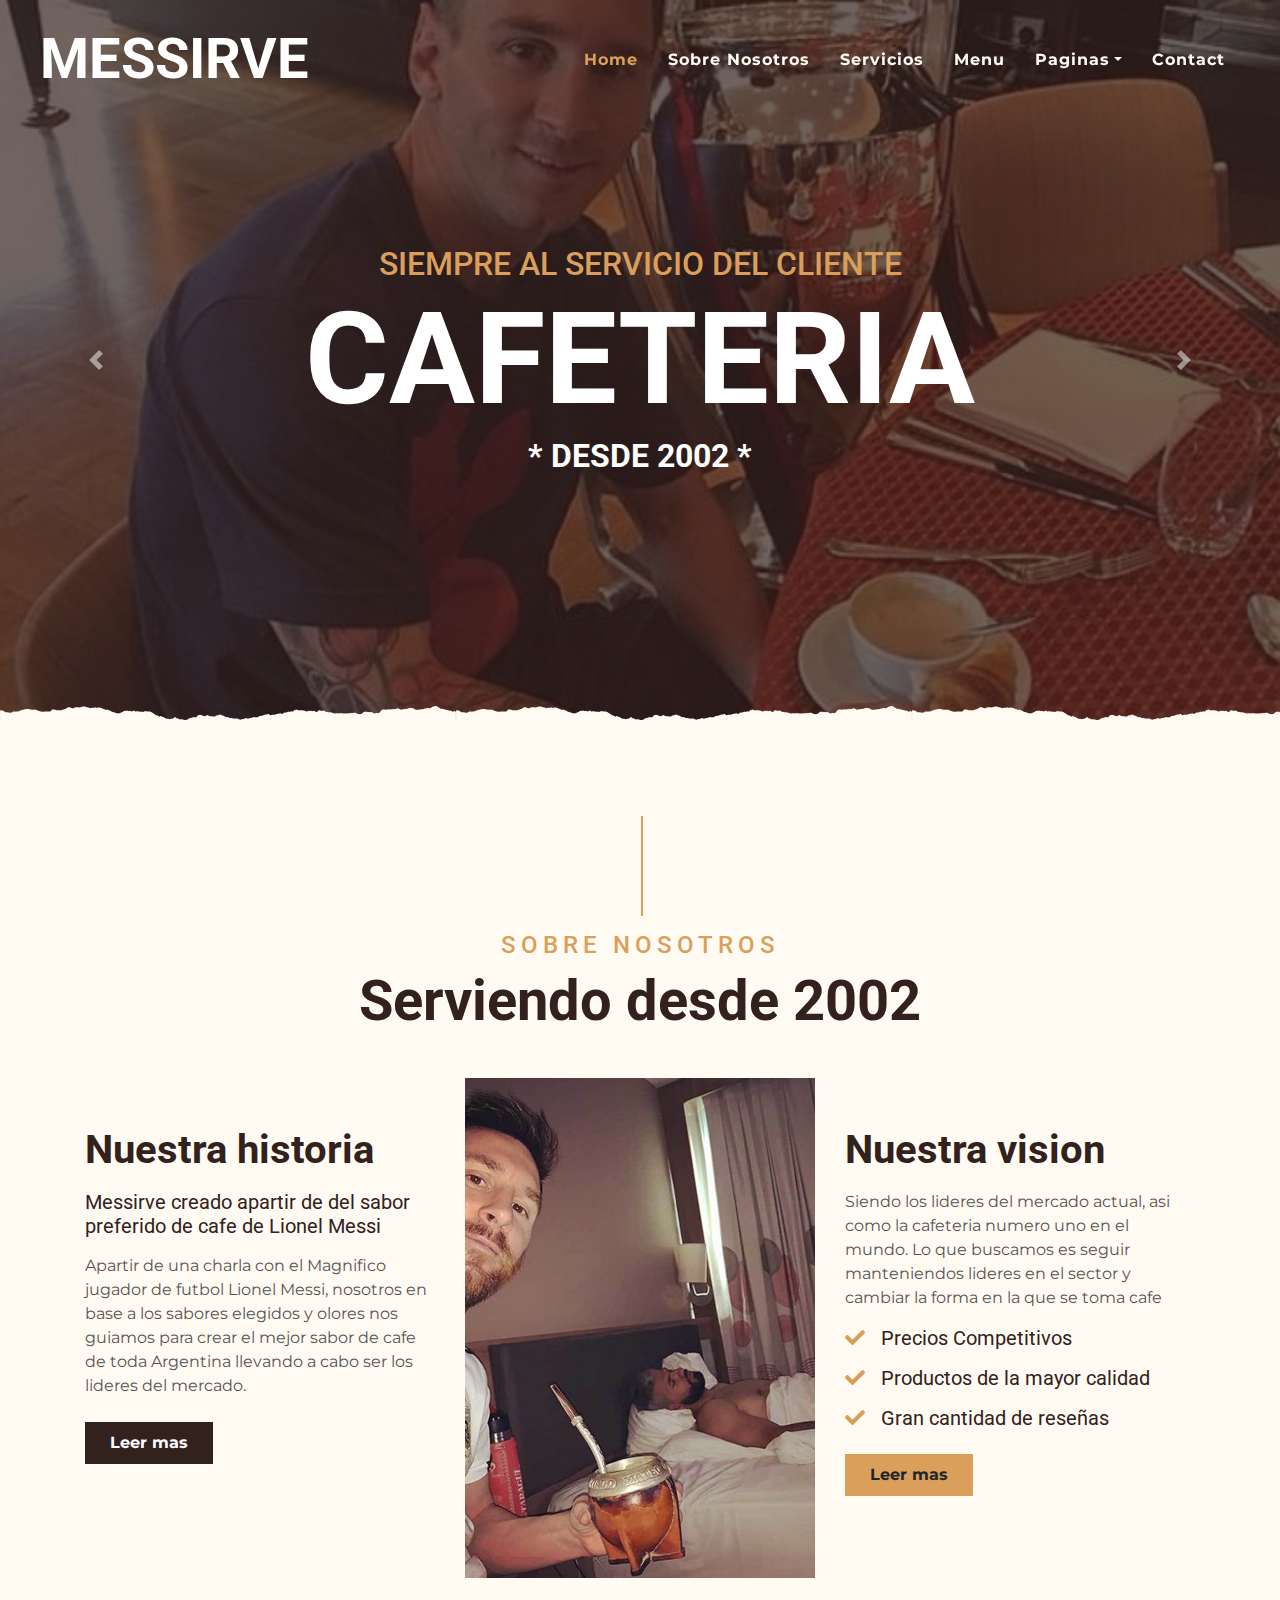
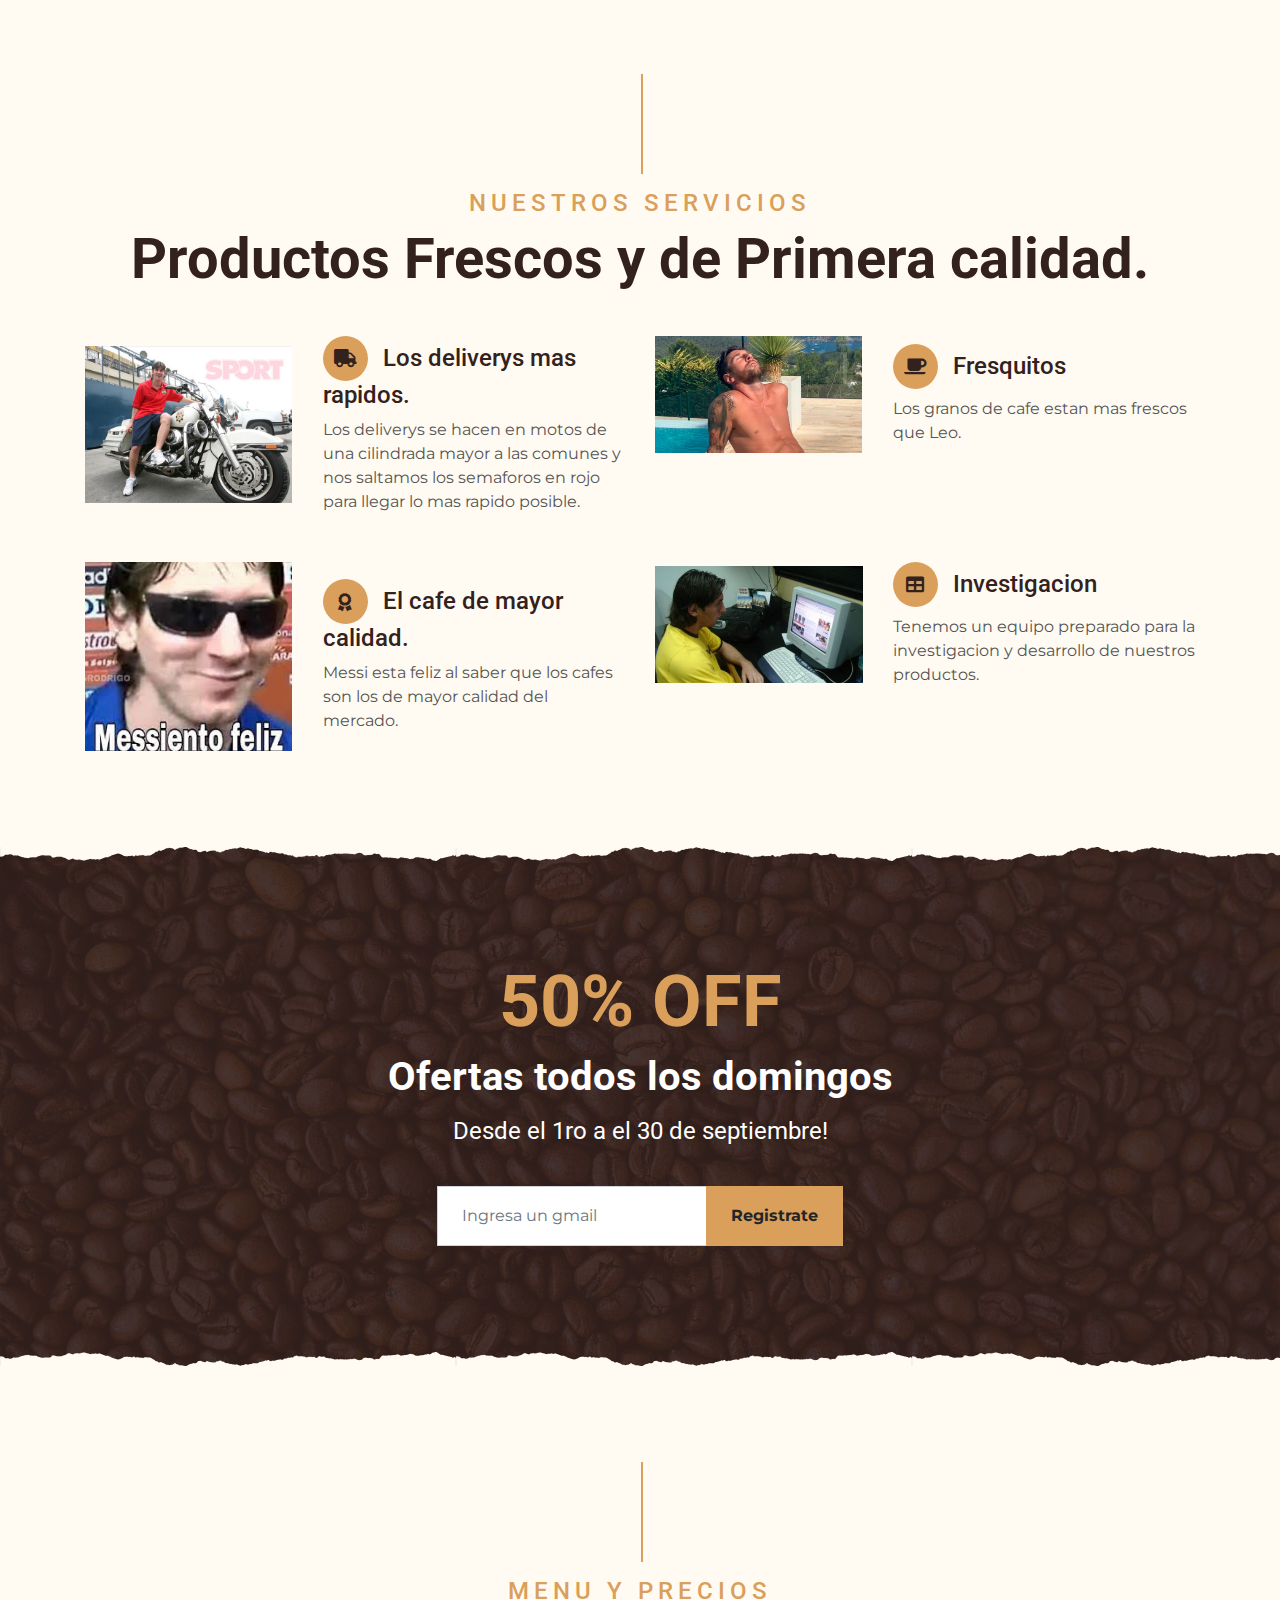
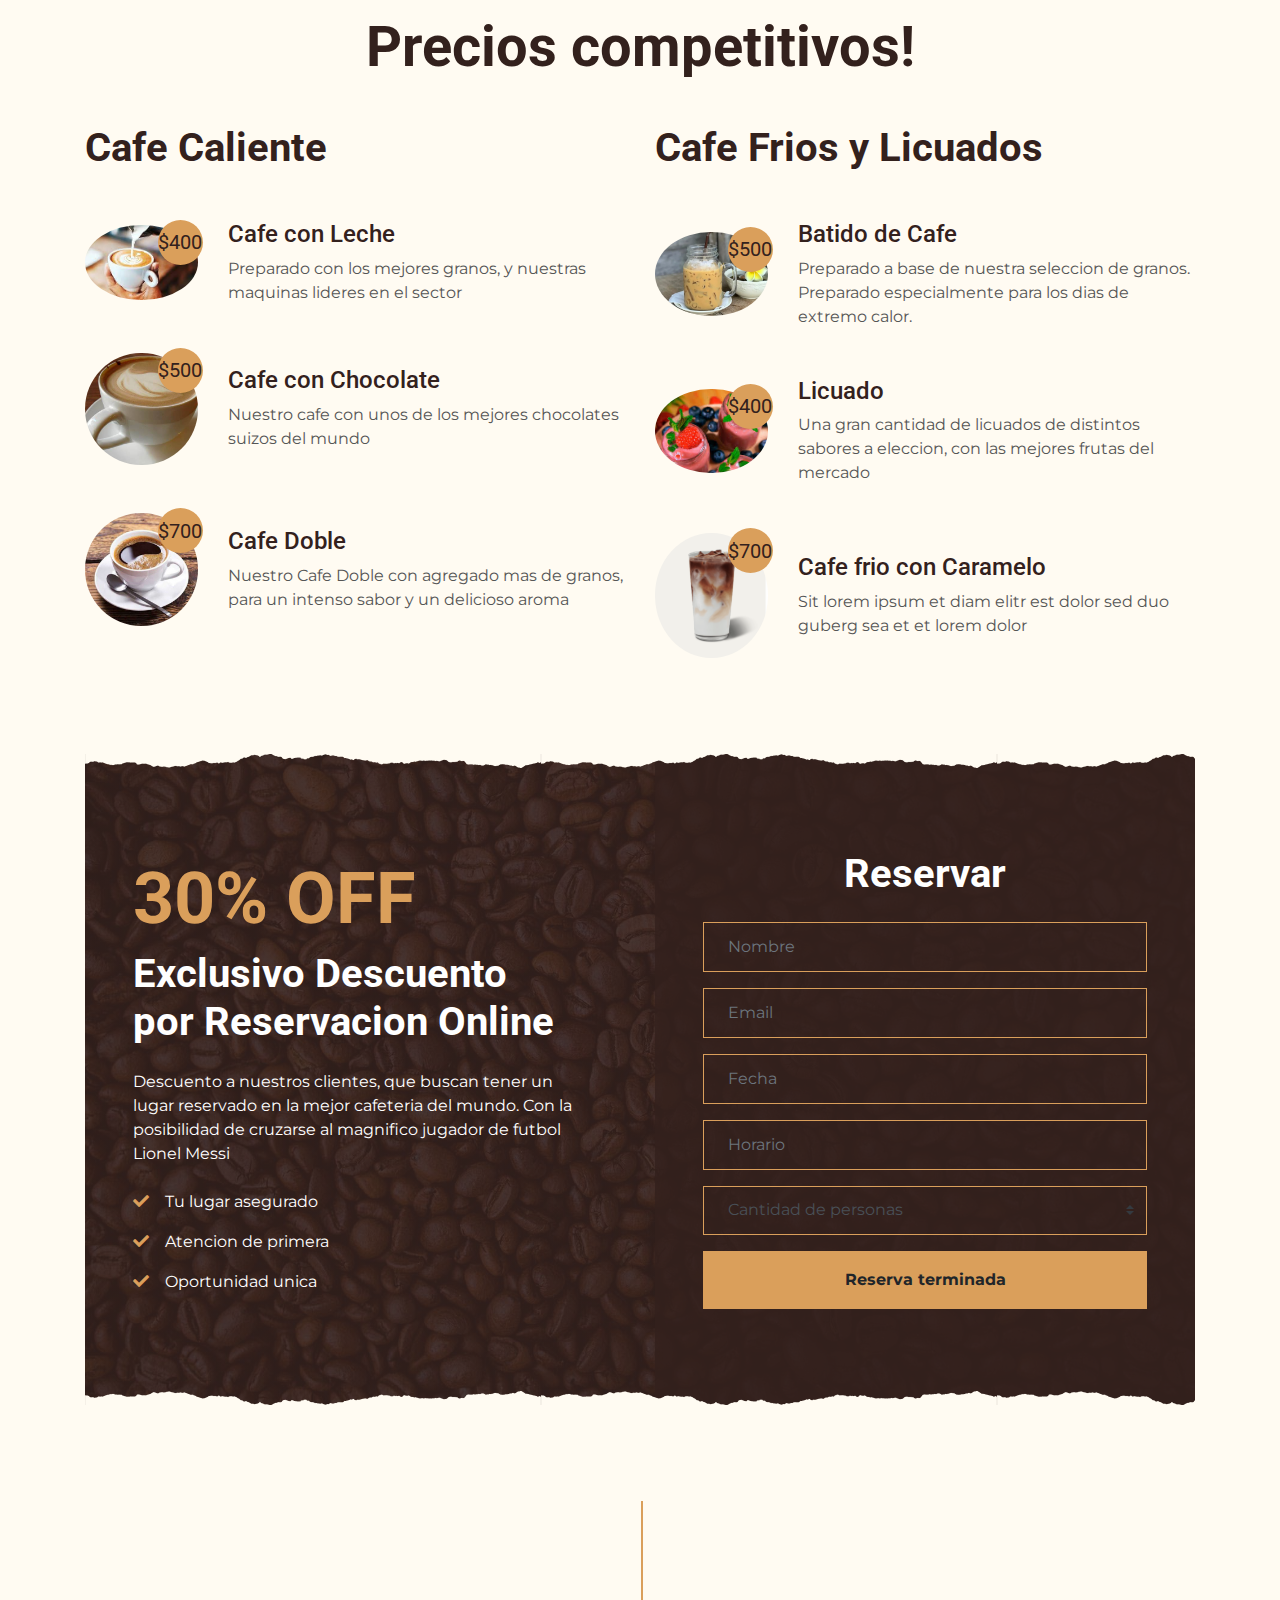
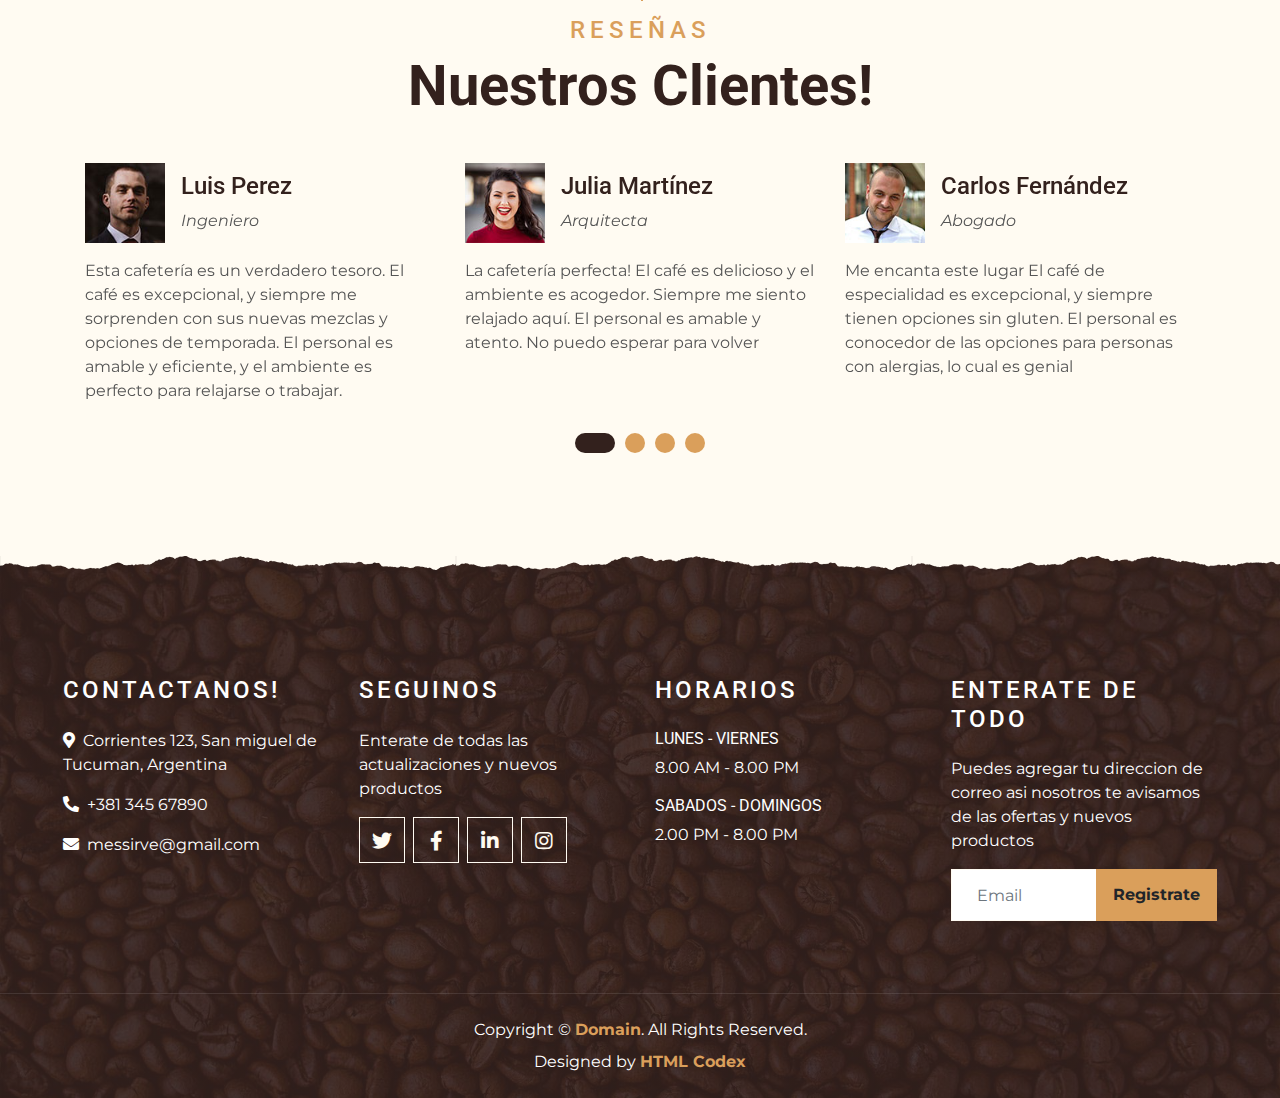
<file: index.html>
<!DOCTYPE html>
<html lang="en">

<head>
    <meta charset="utf-8">
    <title>MESSIRVE- Tienda de Cafe</title>
    <meta content="width=device-width, initial-scale=1.0" name="viewport">
    <meta content="Free Website Template" name="keywords">
    <meta content="Free Website Template" name="description">

    <!-- Favicon -->
    <link href="img/favicon.ico" rel="icon">

    <!-- Google Font -->
    <link rel="preconnect" href="https://fonts.gstatic.com">
    <link href="https://fonts.googleapis.com/css2?family=Montserrat:wght@200;400&family=Roboto:wght@400;500;700&display=swap" rel="stylesheet"> 

    <!-- Font Awesome -->
    <link href="https://cdnjs.cloudflare.com/ajax/libs/font-awesome/5.10.0/css/all.min.css" rel="stylesheet">

    <!-- Libraries Stylesheet -->
    <link href="lib/owlcarousel/assets/owl.carousel.min.css" rel="stylesheet">
    <link href="lib/tempusdominus/css/tempusdominus-bootstrap-4.min.css" rel="stylesheet" />

    <!-- Customized Bootstrap Stylesheet -->
    <link href="css/style.min.css" rel="stylesheet">
</head>

<body>
    <!-- Navbar Start -->
    <div class="container-fluid p-0 nav-bar">
        <nav class="navbar navbar-expand-lg bg-none navbar-dark py-3">
            <a href="index.html" class="navbar-brand px-lg-4 m-0">
                <h1 class="m-0 display-4 text-uppercase text-white">MESSIRVE</h1>
            </a>
            <button type="button" class="navbar-toggler" data-toggle="collapse" data-target="#navbarCollapse">
                <span class="navbar-toggler-icon"></span>
            </button>
            <div class="collapse navbar-collapse justify-content-between" id="navbarCollapse">
                <div class="navbar-nav ml-auto p-4">
                    <a href="index.html" class="nav-item nav-link active">Home</a>
                    <a href="about.html" class="nav-item nav-link">Sobre Nosotros</a>
                    <a href="service.html" class="nav-item nav-link">Servicios</a>
                    <a href="menu.html" class="nav-item nav-link">Menu</a>
                    <div class="nav-item dropdown">
                        <a href="#" class="nav-link dropdown-toggle" data-toggle="dropdown">Paginas</a>
                        <div class="dropdown-menu text-capitalize">
                            <a href="reservation.html" class="dropdown-item">Reservacion</a>
                            <a href="testimonial.html" class="dropdown-item">Reseñas</a>
                        </div>
                    </div>
                    <a href="contact.html" class="nav-item nav-link">Contact</a>
                </div>
            </div>
        </nav>
    </div>
    <!-- Navbar End -->

    <!-- Carousel Start -->
    <div class="container-fluid p-0 mb-5">
        <div id="blog-carousel" class="carousel slide overlay-bottom" data-ride="carousel">
            <div class="carousel-inner">
                <div class="carousel-item active">
                    <img class="w-100" src="img/messi.jpg" alt="Image">
                    <div class="carousel-caption d-flex flex-column align-items-center justify-content-center">
                        <h2 class="text-primary font-weight-medium m-0">SIEMPRE AL SERVICIO DEL CLIENTE</h2>
                        <h1 class="display-1 text-white m-0">CAFETERIA</h1>
                        <h2 class="text-white m-0">* DESDE 2002 *</h2>
                    </div>
                </div>
                <div class="carousel-item">
                    <img class="w-100" src="img/carousel-2.jpg" alt="Image">
                    <div class="carousel-caption d-flex flex-column align-items-center justify-content-center">
                        <h2 class="text-primary font-weight-medium m-0">Los Dueños del Cafe</h2>
                        <h1 class="display-1 text-white m-0">MESSIRVE CAFE</h1>
                        <h2 class="text-white m-0">* DESDE 2002 *</h2>
                    </div>
                </div>
            </div>
            <a class="carousel-control-prev" href="#blog-carousel" data-slide="prev">
                <span class="carousel-control-prev-icon"></span>
            </a>
            <a class="carousel-control-next" href="#blog-carousel" data-slide="next">
                <span class="carousel-control-next-icon"></span>
            </a>
        </div>
    </div>
    <!-- Carousel End -->


    <!-- About Start -->
    <div class="container-fluid py-5">
        <div class="container">
            <div class="section-title">
                <h4 class="text-primary text-uppercase" style="letter-spacing: 5px;">Sobre Nosotros</h4>
                <h1 class="display-4">Serviendo desde 2002</h1>
            </div>
            <div class="row">
                <div class="col-lg-4 py-0 py-lg-5">
                    <h1 class="mb-3">Nuestra historia</h1>
                    <h5 class="mb-3">Messirve creado apartir de del sabor preferido de cafe de Lionel Messi</h5>
                    <p>Apartir de una charla con el Magnifico jugador de futbol Lionel Messi, nosotros en base a los sabores elegidos y olores nos guiamos para crear el mejor sabor de cafe de toda Argentina llevando a cabo ser los lideres del mercado.</p>
                    <a href="" class="btn btn-secondary font-weight-bold py-2 px-4 mt-2">Leer mas</a>
                </div>
                <div class="col-lg-4 py-5 py-lg-0" style="min-height: 500px;">
                    <div class="position-relative h-100">
                        <img class="position-absolute w-100 h-100" src="img/messi2.jpg" style="object-fit: cover;">
                    </div>
                </div>
                <div class="col-lg-4 py-0 py-lg-5">
                    <h1 class="mb-3">Nuestra vision</h1>
                    <p>Siendo los lideres del mercado actual, asi como la cafeteria numero uno en el mundo. Lo que buscamos es seguir manteniendos lideres en el sector y cambiar la forma en la que se toma cafe</p>
                    <h5 class="mb-3"><i class="fa fa-check text-primary mr-3"></i>Precios Competitivos</h5>
                    <h5 class="mb-3"><i class="fa fa-check text-primary mr-3"></i>Productos de la mayor calidad</h5>
                    <h5 class="mb-3"><i class="fa fa-check text-primary mr-3"></i>Gran cantidad de reseñas</h5>
                    <a href="" class="btn btn-primary font-weight-bold py-2 px-4 mt-2">Leer mas</a>
                </div>
            </div>
        </div>
    </div>
    <!-- About End -->


    <!-- Service Start -->
    <div class="container-fluid pt-5">
        <div class="container">
            <div class="section-title">
                <h4 class="text-primary text-uppercase" style="letter-spacing: 5px;">Nuestros Servicios</h4>
                <h1 class="display-4">Productos Frescos y de Primera calidad.</h1>
            </div>
            <div class="row">
                <div class="col-lg-6 mb-5">
                    <div class="row align-items-center">
                        <div class="col-sm-5">
                            <img class="img-fluid mb-3 mb-sm-0" src="img/messi en moto.jpg" alt="">
                        </div>
                        <div class="col-sm-7">
                            <h4><i class="fa fa-truck service-icon"></i>Los deliverys mas rapidos.</h4>
                            <p class="m-0">Los deliverys se hacen en motos de una cilindrada mayor a las comunes y nos saltamos los semaforos en rojo para llegar lo mas rapido posible.</p>
                        </div>
                    </div>
                </div>
                <div class="col-lg-6 mb-5">
                    <div class="row align-items-center">
                        <div class="col-sm-5">
                            <img class="img-fluid mb-3 mb-sm-0" src="img/pileta.jpg" alt="">
                        </div>
                        <div class="col-sm-7">
                            <h4><i class="fa fa-coffee service-icon"></i>Fresquitos</h4>
                            <p class="m-0">Los granos de cafe estan mas frescos que Leo.</p>
                        </div>
                    </div>
                </div>
                <div class="col-lg-6 mb-5">
                    <div class="row align-items-center">
                        <div class="col-sm-5">
                            <img class="img-fluid mb-3 mb-sm-0" src="img/messientofeliz.jpg" alt="">
                        </div>
                        <div class="col-sm-7">
                            <h4><i class="fa fa-award service-icon"></i>El cafe de mayor calidad.</h4>
                            <p class="m-0">Messi esta feliz al saber que los cafes son los de mayor calidad del mercado.</p>
                        </div>
                    </div>
                </div>
                <div class="col-lg-6 mb-5">
                    <div class="row align-items-center">
                        <div class="col-sm-5">
                            <img class="img-fluid mb-3 mb-sm-0" src="img/messipc.jpg" alt="">
                        </div>
                        <div class="col-sm-7">
                            <h4><i class="fa fa-table service-icon"></i>Investigacion</h4>
                            <p class="m-0">Tenemos un equipo preparado para la investigacion y desarrollo de nuestros productos.</p>
                        </div>
                    </div>
                </div>
            </div>
        </div>
    </div>
    <!-- Service End -->


    <!-- Offer Start -->
    <div class="offer container-fluid my-5 py-5 text-center position-relative overlay-top overlay-bottom">
        <div class="container py-5">
            <h1 class="display-3 text-primary mt-3">50% OFF</h1>
            <h1 class="text-white mb-3">Ofertas todos los domingos</h1>
            <h4 class="text-white font-weight-normal mb-4 pb-3">Desde el 1ro a el 30 de septiembre!</h4>
            <form class="form-inline justify-content-center mb-4">
                <div class="input-group">
                    <input type="text" class="form-control p-4" placeholder="Ingresa un gmail" style="height: 60px;">
                    <div class="input-group-append">
                        <button class="btn btn-primary font-weight-bold px-4" type="submit">Registrate</button>
                    </div>
                </div>
            </form>
        </div>
    </div>
    <!-- Offer End -->


    <!-- Menu Start -->
    <div class="container-fluid pt-5">
        <div class="container">
            <div class="section-title">
                <h4 class="text-primary text-uppercase" style="letter-spacing: 5px;">Menu y Precios</h4>
                <h1 class="display-4">Precios competitivos!</h1>
            </div>
            <div class="row">
                <div class="col-lg-6">
                    <h1 class="mb-5">Cafe Caliente</h1>
                    <div class="row align-items-center mb-5">
                        <div class="col-4 col-sm-3">
                            <img class="w-100 rounded-circle mb-3 mb-sm-0" src="img/cafeconleche.jpg" alt="">
                            <h5 class="menu-price">$400</h5>
                        </div>
                        <div class="col-8 col-sm-9">
                            <h4>Cafe con Leche</h4>
                            <p class="m-0">Preparado con los mejores granos, y nuestras maquinas lideres en el sector</p>
                        </div>
                    </div>
                    <div class="row align-items-center mb-5">
                        <div class="col-4 col-sm-3">
                            <img class="w-100 rounded-circle mb-3 mb-sm-0" src="img/cafeconchocolate.jpg" alt="">
                            <h5 class="menu-price">$500</h5>
                        </div>
                        <div class="col-8 col-sm-9">
                            <h4>Cafe con Chocolate</h4>
                            <p class="m-0">Nuestro cafe con unos de los mejores chocolates suizos del mundo</p>
                        </div>
                    </div>
                    <div class="row align-items-center mb-5">
                        <div class="col-4 col-sm-3">
                            <img class="w-100 rounded-circle mb-3 mb-sm-0" src="img/cafedoble.jpg" alt="">
                            <h5 class="menu-price">$700</h5>
                        </div>
                        <div class="col-8 col-sm-9">
                            <h4>Cafe Doble</h4>
                            <p class="m-0">Nuestro Cafe Doble con agregado mas de granos, para un intenso sabor y un delicioso aroma</p>
                        </div>
                    </div>
                </div>
                <div class="col-lg-6">
                    <h1 class="mb-5">Cafe Frios y Licuados</h1>
                    <div class="row align-items-center mb-5">
                        <div class="col-4 col-sm-3">
                            <img class="w-100 rounded-circle mb-3 mb-sm-0" src="img/cafe-helado-3jpg.webp" alt="">
                            <h5 class="menu-price">$500</h5>
                        </div>
                        <div class="col-8 col-sm-9">
                            <h4>Batido de Cafe</h4>
                            <p class="m-0">Preparado a base de nuestra seleccion de granos. Preparado especialmente para los dias de extremo calor.</p>
                        </div>
                    </div>
                    <div class="row align-items-center mb-5">
                        <div class="col-4 col-sm-3">
                            <img class="w-100 rounded-circle mb-3 mb-sm-0" src="img/licuado.jpg" alt="">
                            <h5 class="menu-price">$400</h5>
                        </div>
                        <div class="col-8 col-sm-9">
                            <h4>Licuado</h4>
                            <p class="m-0">Una gran cantidad de licuados de distintos sabores a eleccion, con las mejores frutas del mercado</p>
                        </div>
                    </div>
                    <div class="row align-items-center mb-5">
                        <div class="col-4 col-sm-3">
                            <img class="w-100 rounded-circle mb-3 mb-sm-0" src="img/cafecaramelo.png" alt="">
                            <h5 class="menu-price">$700</h5>
                        </div>
                        <div class="col-8 col-sm-9">
                            <h4>Cafe frio con Caramelo</h4>
                            <p class="m-0">Sit lorem ipsum et diam elitr est dolor sed duo guberg sea et et lorem dolor</p>
                        </div>
                    </div>
                </div>
            </div>
        </div>
    </div>
    <!-- Menu End -->


    <!-- Reservation Start -->
    <div class="container-fluid my-5">
        <div class="container">
            <div class="reservation position-relative overlay-top overlay-bottom">
                <div class="row align-items-center">
                    <div class="col-lg-6 my-5 my-lg-0">
                        <div class="p-5">
                            <div class="mb-4">
                                <h1 class="display-3 text-primary">30% OFF</h1>
                                <h1 class="text-white">Exclusivo Descuento por Reservacion Online</h1>
                            </div>
                            <p class="text-white">Descuento a nuestros clientes, que buscan tener un lugar reservado en la mejor cafeteria del mundo. Con la posibilidad de cruzarse al magnifico jugador de futbol Lionel Messi</p>
                            <ul class="list-inline text-white m-0">
                                <li class="py-2"><i class="fa fa-check text-primary mr-3"></i>Tu lugar asegurado</li>
                                <li class="py-2"><i class="fa fa-check text-primary mr-3"></i>Atencion de primera</li>
                                <li class="py-2"><i class="fa fa-check text-primary mr-3"></i>Oportunidad unica</li>
                            </ul>
                        </div>
                    </div>
                    <div class="col-lg-6">
                        <div class="text-center p-5" style="background: rgba(51, 33, 29, .8);">
                            <h1 class="text-white mb-4 mt-5">Reservar</h1>
                            <form class="mb-5">
                                <div class="form-group">
                                    <input type="text" class="form-control bg-transparent border-primary p-4" placeholder="Nombre"
                                        required="required" />
                                </div>
                                <div class="form-group">
                                    <input type="email" class="form-control bg-transparent border-primary p-4" placeholder="Email"
                                        required="required" />
                                </div>
                                <div class="form-group">
                                    <div class="date" id="date" data-target-input="nearest">
                                        <input type="text" class="form-control bg-transparent border-primary p-4 datetimepicker-input" placeholder="Fecha" data-target="#date" data-toggle="datetimepicker"/>
                                    </div>
                                </div>
                                <div class="form-group">
                                    <div class="time" id="time" data-target-input="nearest">
                                        <input type="text" class="form-control bg-transparent border-primary p-4 datetimepicker-input" placeholder="Horario" data-target="#time" data-toggle="datetimepicker"/>
                                    </div>
                                </div>
                                <div class="form-group">
                                    <select class="custom-select bg-transparent border-primary px-4" style="height: 49px;">
                                        <option selected>Cantidad de personas</option>
                                        <option value="1">1</option>
                                        <option value="2">2</option>
                                        <option value="3">3</option>
                                        <option value="3">4</option>
                                    </select>
                                </div>
                                
                                <div>
                                    <button class="btn btn-primary btn-block font-weight-bold py-3" type="submit">Reserva terminada</button>
                                </div>
                            </form>
                        </div>
                    </div>
                </div>
            </div>
        </div>
    </div>
    <!-- Reservation End -->


    <!-- Testimonial Start -->
    <div class="container-fluid py-5">
        <div class="container">
            <div class="section-title">
                <h4 class="text-primary text-uppercase" style="letter-spacing: 5px;">Reseñas</h4>
                <h1 class="display-4">Nuestros Clientes!</h1>
            </div>
            <div class="owl-carousel testimonial-carousel">
                <div class="testimonial-item">
                    <div class="d-flex align-items-center mb-3">
                        <img class="img-fluid" src="img/testimonial-1.jpg" alt="">
                        <div class="ml-3">
                            <h4>Julia Martínez </h4>
                            <i>Arquitecta</i>
                        </div>
                    </div>
                    <p class="m-0">La cafetería perfecta! El café es delicioso y el ambiente es acogedor. Siempre me siento relajado aquí. El personal es amable y atento. No puedo esperar para volver</p>
                </div>
                <div class="testimonial-item">
                    <div class="d-flex align-items-center mb-3">
                        <img class="img-fluid" src="img/testimonial-2.jpg" alt="">
                        <div class="ml-3">
                            <h4>Carlos Fernández</h4>
                            <i>Abogado</i>
                        </div>
                    </div>
                    <p class="m-0">Me encanta este lugar El café de especialidad es excepcional, y siempre tienen opciones sin gluten. El personal es conocedor de las opciones para personas con alergias, lo cual es genial</p>
                </div>
                <div class="testimonial-item">
                    <div class="d-flex align-items-center mb-3">
                        <img class="img-fluid" src="img/testimonial-3.jpg" alt="">
                        <div class="ml-3">
                            <h4>Isabel González</h4>
                            <i>Psicologa</i>
                        </div>
                    </div>
                    <p class="m-0">Esta cafetería es absolutamente excepcional en todos los sentidos. El café es sublime, el ambiente es acogedor y relajante, y el personal es amable y atento.</p>
                </div>
                <div class="testimonial-item">
                    <div class="d-flex align-items-center mb-3">
                        <img class="img-fluid" src="img/testimonial-4.jpg" alt="">
                        <div class="ml-3">
                            <h4>Luis Perez</h4>
                            <i>Ingeniero</i>
                        </div>
                    </div>
                    <p class="m-0">Esta cafetería es un verdadero tesoro. El café es excepcional, y siempre me sorprenden con sus nuevas mezclas y opciones de temporada. El personal es amable y eficiente, y el ambiente es perfecto para relajarse o trabajar.</p>
                </div>
            </div>
        </div>
    </div>
    <!-- Testimonial End -->


    <!-- Footer Start -->
    <div class="container-fluid footer text-white mt-5 pt-5 px-0 position-relative overlay-top">
        <div class="row mx-0 pt-5 px-sm-3 px-lg-5 mt-4">
            <div class="col-lg-3 col-md-6 mb-5">
                <h4 class="text-white text-uppercase mb-4" style="letter-spacing: 3px;">Contactanos!</h4>
                <p><i class="fa fa-map-marker-alt mr-2"></i>Corrientes 123, San miguel de Tucuman, Argentina</p>
                <p><i class="fa fa-phone-alt mr-2"></i>+381 345 67890</p>
                <p class="m-0"><i class="fa fa-envelope mr-2"></i>messirve@gmail.com</p>
            </div>
            <div class="col-lg-3 col-md-6 mb-5">
                <h4 class="text-white text-uppercase mb-4" style="letter-spacing: 3px;">Seguinos</h4>
                <p>Enterate de todas las actualizaciones y nuevos productos</p>
                <div class="d-flex justify-content-start">
                    <a class="btn btn-lg btn-outline-light btn-lg-square mr-2" href="#"><i class="fab fa-twitter"></i></a>
                    <a class="btn btn-lg btn-outline-light btn-lg-square mr-2" href="#"><i class="fab fa-facebook-f"></i></a>
                    <a class="btn btn-lg btn-outline-light btn-lg-square mr-2" href="#"><i class="fab fa-linkedin-in"></i></a>
                    <a class="btn btn-lg btn-outline-light btn-lg-square" href="#"><i class="fab fa-instagram"></i></a>
                </div>
            </div>
            <div class="col-lg-3 col-md-6 mb-5">
                <h4 class="text-white text-uppercase mb-4" style="letter-spacing: 3px;">Horarios</h4>
                <div>
                    <h6 class="text-white text-uppercase">Lunes - Viernes</h6>
                    <p>8.00 AM - 8.00 PM</p>
                    <h6 class="text-white text-uppercase">Sabados - Domingos</h6>
                    <p>2.00 PM - 8.00 PM</p>
                </div>
            </div>
            <div class="col-lg-3 col-md-6 mb-5">
                <h4 class="text-white text-uppercase mb-4" style="letter-spacing: 3px;">Enterate de todo</h4>
                <p>Puedes agregar tu direccion de correo asi nosotros te avisamos de las ofertas y nuevos productos</p>
                <div class="w-100">
                    <div class="input-group">
                        <input type="text" class="form-control border-light" style="padding: 25px;" placeholder="Email">
                        <div class="input-group-append">
                            <button class="btn btn-primary font-weight-bold px-3">Registrate</button>
                        </div>
                    </div>
                </div>
            </div>
        </div>
        <div class="container-fluid text-center text-white border-top mt-4 py-4 px-sm-3 px-md-5" style="border-color: rgba(256, 256, 256, .1) !important;">
            <p class="mb-2 text-white">Copyright &copy; <a class="font-weight-bold" href="#">Domain</a>. All Rights Reserved.</a></p>
            <p class="m-0 text-white">Designed by <a class="font-weight-bold" href="https://htmlcodex.com">HTML Codex</a></p>
        </div>
    </div>
    <!-- Footer End -->


    <!-- Back to Top -->
    <a href="#" class="btn btn-lg btn-primary btn-lg-square back-to-top"><i class="fa fa-angle-double-up"></i></a>


    <!-- JavaScript Libraries -->
    <script src="https://code.jquery.com/jquery-3.4.1.min.js"></script>
    <script src="https://stackpath.bootstrapcdn.com/bootstrap/4.4.1/js/bootstrap.bundle.min.js"></script>
    <script src="lib/easing/easing.min.js"></script>
    <script src="lib/waypoints/waypoints.min.js"></script>
    <script src="lib/owlcarousel/owl.carousel.min.js"></script>
    <script src="lib/tempusdominus/js/moment.min.js"></script>
    <script src="lib/tempusdominus/js/moment-timezone.min.js"></script>
    <script src="lib/tempusdominus/js/tempusdominus-bootstrap-4.min.js"></script>

    <!-- Contact Javascript File -->
    <script src="mail/jqBootstrapValidation.min.js"></script>
    <script src="mail/contact.js"></script>

    <!-- Template Javascript -->
    <script src="js/main.js"></script>
</body>

</html>
</file>
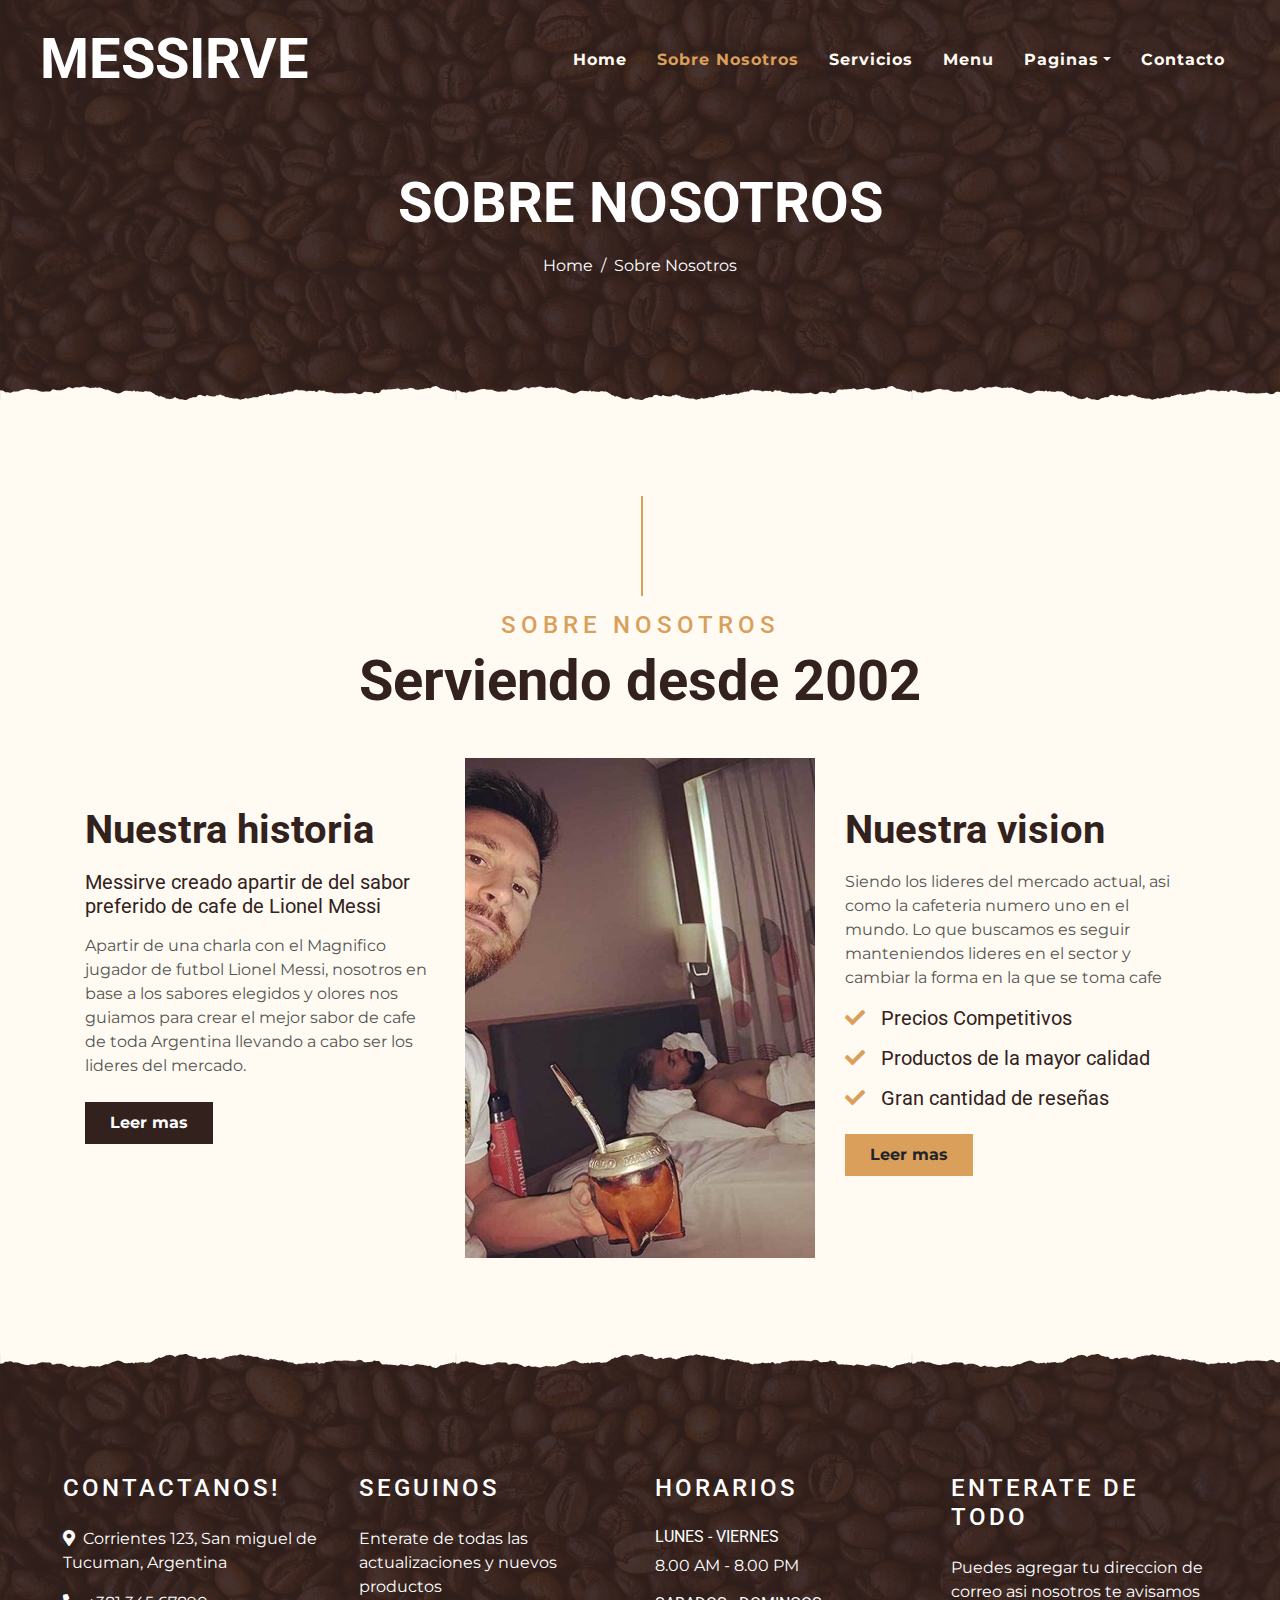
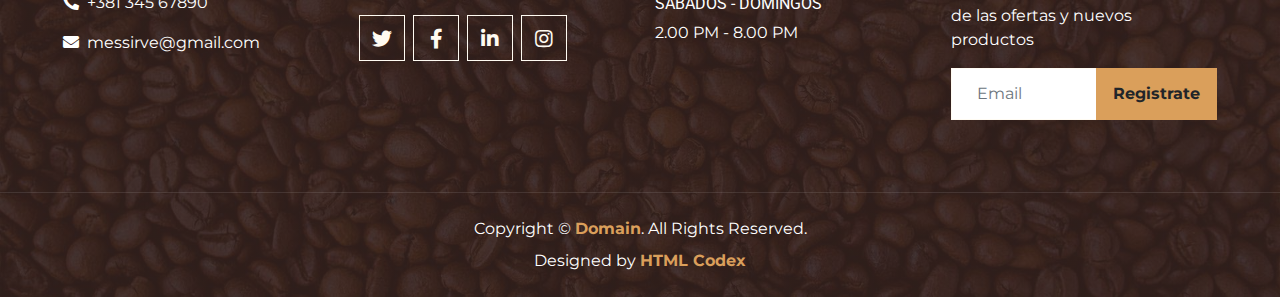
<file: about.html>
<!DOCTYPE html>
<html lang="en">

<head>
    <meta charset="utf-8">
    <title>MESSIRVE- Tienda de Cafe</title>
    <meta content="width=device-width, initial-scale=1.0" name="viewport">
    <meta content="Free Website Template" name="keywords">
    <meta content="Free Website Template" name="description">

    <!-- Favicon -->
    <link href="img/favicon.ico" rel="icon">

    <!-- Google Font -->
    <link rel="preconnect" href="https://fonts.gstatic.com">
    <link href="https://fonts.googleapis.com/css2?family=Montserrat:wght@200;400&family=Roboto:wght@400;500;700&display=swap" rel="stylesheet"> 

    <!-- Font Awesome -->
    <link href="https://cdnjs.cloudflare.com/ajax/libs/font-awesome/5.10.0/css/all.min.css" rel="stylesheet">

    <!-- Libraries Stylesheet -->
    <link href="lib/owlcarousel/assets/owl.carousel.min.css" rel="stylesheet">
    <link href="lib/tempusdominus/css/tempusdominus-bootstrap-4.min.css" rel="stylesheet" />

    <!-- Customized Bootstrap Stylesheet -->
    <link href="css/style.min.css" rel="stylesheet">
</head>

<body>
    <!-- Navbar Start -->
    <div class="container-fluid p-0 nav-bar">
        <nav class="navbar navbar-expand-lg bg-none navbar-dark py-3">
            <a href="index.html" class="navbar-brand px-lg-4 m-0">
                <h1 class="m-0 display-4 text-uppercase text-white">MESSIRVE</h1>
            </a>
            <button type="button" class="navbar-toggler" data-toggle="collapse" data-target="#navbarCollapse">
                <span class="navbar-toggler-icon"></span>
            </button>
            <div class="collapse navbar-collapse justify-content-between" id="navbarCollapse">
                <div class="navbar-nav ml-auto p-4">
                    <a href="index.html" class="nav-item nav-link">Home</a>
                    <a href="about.html" class="nav-item nav-link active">Sobre Nosotros</a>
                    <a href="service.html" class="nav-item nav-link">Servicios</a>
                    <a href="menu.html" class="nav-item nav-link">Menu</a>
                    <div class="nav-item dropdown">
                        <a href="#" class="nav-link dropdown-toggle" data-toggle="dropdown">Paginas</a>
                        <div class="dropdown-menu text-capitalize">
                            <a href="reservation.html" class="dropdown-item">Reservacion</a>
                            <a href="testimonial.html" class="dropdown-item">Reseñas</a>
                        </div>
                    </div>
                    <a href="contact.html" class="nav-item nav-link">Contacto</a>
                </div>
            </div>
        </nav>
    </div>
    <!-- Navbar End -->


    <!-- Page Header Start -->
    <div class="container-fluid page-header mb-5 position-relative overlay-bottom">
        <div class="d-flex flex-column align-items-center justify-content-center pt-0 pt-lg-5" style="min-height: 400px">
            <h1 class="display-4 mb-3 mt-0 mt-lg-5 text-white text-uppercase">Sobre Nosotros</h1>
            <div class="d-inline-flex mb-lg-5">
                <p class="m-0 text-white"><a class="text-white" href="">Home</a></p>
                <p class="m-0 text-white px-2">/</p>
                <p class="m-0 text-white">Sobre Nosotros</p>
            </div>
        </div>
    </div>
    <!-- Page Header End -->


    <!-- About Start -->
    <div class="container-fluid py-5">
        <div class="container">
            <div class="section-title">
                <h4 class="text-primary text-uppercase" style="letter-spacing: 5px;">Sobre Nosotros</h4>
                <h1 class="display-4">Serviendo desde 2002</h1>
            </div>
            <div class="row">
                <div class="col-lg-4 py-0 py-lg-5">
                    <h1 class="mb-3">Nuestra historia</h1>
                    <h5 class="mb-3">Messirve creado apartir de del sabor preferido de cafe de Lionel Messi</h5>
                    <p>Apartir de una charla con el Magnifico jugador de futbol Lionel Messi, nosotros en base a los sabores elegidos y olores nos guiamos para crear el mejor sabor de cafe de toda Argentina llevando a cabo ser los lideres del mercado.</p>
                    <a href="" class="btn btn-secondary font-weight-bold py-2 px-4 mt-2">Leer mas</a>
                </div>
                <div class="col-lg-4 py-5 py-lg-0" style="min-height: 500px;">
                    <div class="position-relative h-100">
                        <img class="position-absolute w-100 h-100" src="img/messi2.jpg" style="object-fit: cover;">
                    </div>
                </div>
                <div class="col-lg-4 py-0 py-lg-5">
                    <h1 class="mb-3">Nuestra vision</h1>
                    <p>Siendo los lideres del mercado actual, asi como la cafeteria numero uno en el mundo. Lo que buscamos es seguir manteniendos lideres en el sector y cambiar la forma en la que se toma cafe</p>
                    <h5 class="mb-3"><i class="fa fa-check text-primary mr-3"></i>Precios Competitivos</h5>
                    <h5 class="mb-3"><i class="fa fa-check text-primary mr-3"></i>Productos de la mayor calidad</h5>
                    <h5 class="mb-3"><i class="fa fa-check text-primary mr-3"></i>Gran cantidad de reseñas</h5>
                    <a href="" class="btn btn-primary font-weight-bold py-2 px-4 mt-2">Leer mas</a>
                </div>
            </div>
        </div>
    </div>
    <!-- About End -->


    <!-- Footer Start -->
    <div class="container-fluid footer text-white mt-5 pt-5 px-0 position-relative overlay-top">
        <div class="row mx-0 pt-5 px-sm-3 px-lg-5 mt-4">
            <div class="col-lg-3 col-md-6 mb-5">
                <h4 class="text-white text-uppercase mb-4" style="letter-spacing: 3px;">Contactanos!</h4>
                <p><i class="fa fa-map-marker-alt mr-2"></i>Corrientes 123, San miguel de Tucuman, Argentina</p>
                <p><i class="fa fa-phone-alt mr-2"></i>+381 345 67890</p>
                <p class="m-0"><i class="fa fa-envelope mr-2"></i>messirve@gmail.com</p>
            </div>
            <div class="col-lg-3 col-md-6 mb-5">
                <h4 class="text-white text-uppercase mb-4" style="letter-spacing: 3px;">Seguinos</h4>
                <p>Enterate de todas las actualizaciones y nuevos productos</p>
                <div class="d-flex justify-content-start">
                    <a class="btn btn-lg btn-outline-light btn-lg-square mr-2" href="#"><i class="fab fa-twitter"></i></a>
                    <a class="btn btn-lg btn-outline-light btn-lg-square mr-2" href="#"><i class="fab fa-facebook-f"></i></a>
                    <a class="btn btn-lg btn-outline-light btn-lg-square mr-2" href="#"><i class="fab fa-linkedin-in"></i></a>
                    <a class="btn btn-lg btn-outline-light btn-lg-square" href="#"><i class="fab fa-instagram"></i></a>
                </div>
            </div>
            <div class="col-lg-3 col-md-6 mb-5">
                <h4 class="text-white text-uppercase mb-4" style="letter-spacing: 3px;">Horarios</h4>
                <div>
                    <h6 class="text-white text-uppercase">Lunes - Viernes</h6>
                    <p>8.00 AM - 8.00 PM</p>
                    <h6 class="text-white text-uppercase">Sabados - Domingos</h6>
                    <p>2.00 PM - 8.00 PM</p>
                </div>
            </div>
            <div class="col-lg-3 col-md-6 mb-5">
                <h4 class="text-white text-uppercase mb-4" style="letter-spacing: 3px;">Enterate de todo</h4>
                <p>Puedes agregar tu direccion de correo asi nosotros te avisamos de las ofertas y nuevos productos</p>
                <div class="w-100">
                    <div class="input-group">
                        <input type="text" class="form-control border-light" style="padding: 25px;" placeholder="Email">
                        <div class="input-group-append">
                            <button class="btn btn-primary font-weight-bold px-3">Registrate</button>
                        </div>
                    </div>
                </div>
            </div>
        </div>
        <div class="container-fluid text-center text-white border-top mt-4 py-4 px-sm-3 px-md-5" style="border-color: rgba(256, 256, 256, .1) !important;">
            <p class="mb-2 text-white">Copyright &copy; <a class="font-weight-bold" href="#">Domain</a>. All Rights Reserved.</a></p>
            <p class="m-0 text-white">Designed by <a class="font-weight-bold" href="https://htmlcodex.com">HTML Codex</a></p>
        </div>
    </div>
    <!-- Footer End -->


    <!-- Back to Top -->
    <a href="#" class="btn btn-lg btn-primary btn-lg-square back-to-top"><i class="fa fa-angle-double-up"></i></a>


    <!-- JavaScript Libraries -->
    <script src="https://code.jquery.com/jquery-3.4.1.min.js"></script>
    <script src="https://stackpath.bootstrapcdn.com/bootstrap/4.4.1/js/bootstrap.bundle.min.js"></script>
    <script src="lib/easing/easing.min.js"></script>
    <script src="lib/waypoints/waypoints.min.js"></script>
    <script src="lib/owlcarousel/owl.carousel.min.js"></script>
    <script src="lib/tempusdominus/js/moment.min.js"></script>
    <script src="lib/tempusdominus/js/moment-timezone.min.js"></script>
    <script src="lib/tempusdominus/js/tempusdominus-bootstrap-4.min.js"></script>

    <!-- Contact Javascript File -->
    <script src="mail/jqBootstrapValidation.min.js"></script>
    <script src="mail/contact.js"></script>

    <!-- Template Javascript -->
    <script src="js/main.js"></script>
</body>

</html>
</file>
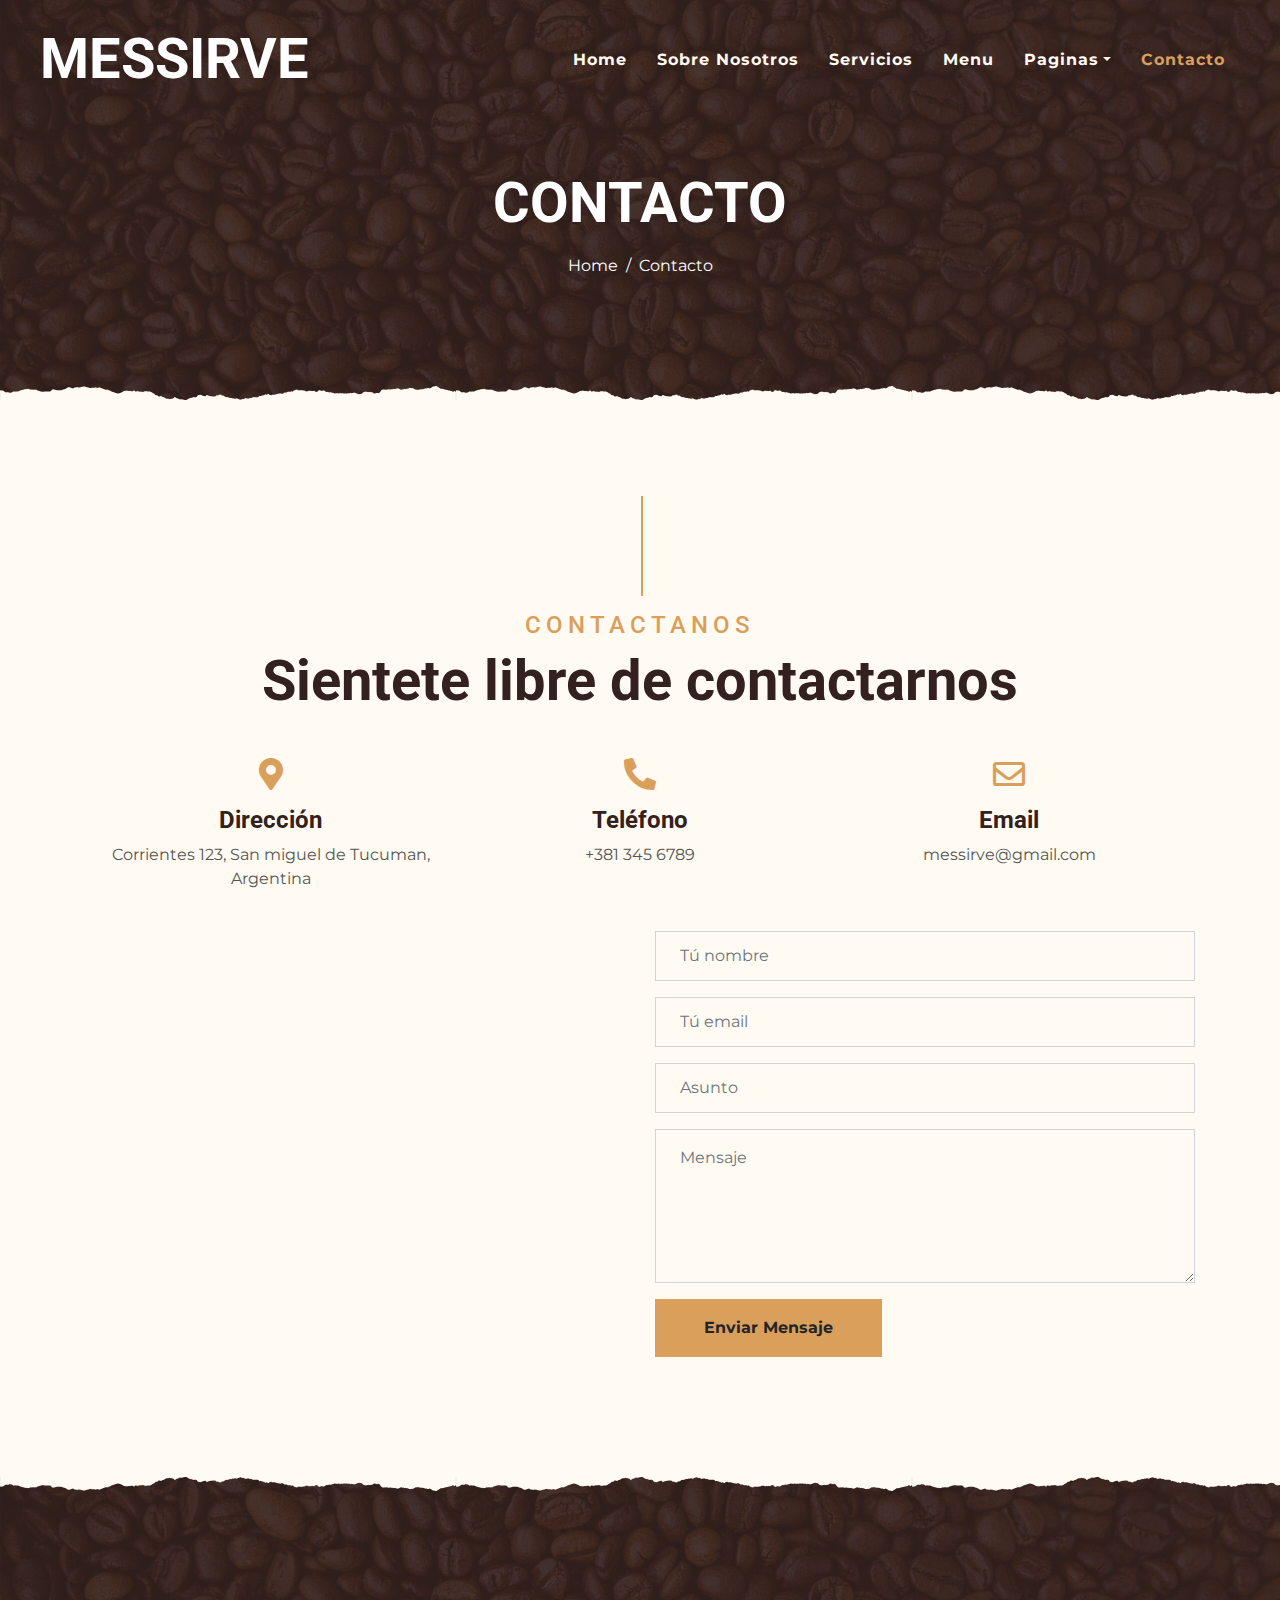
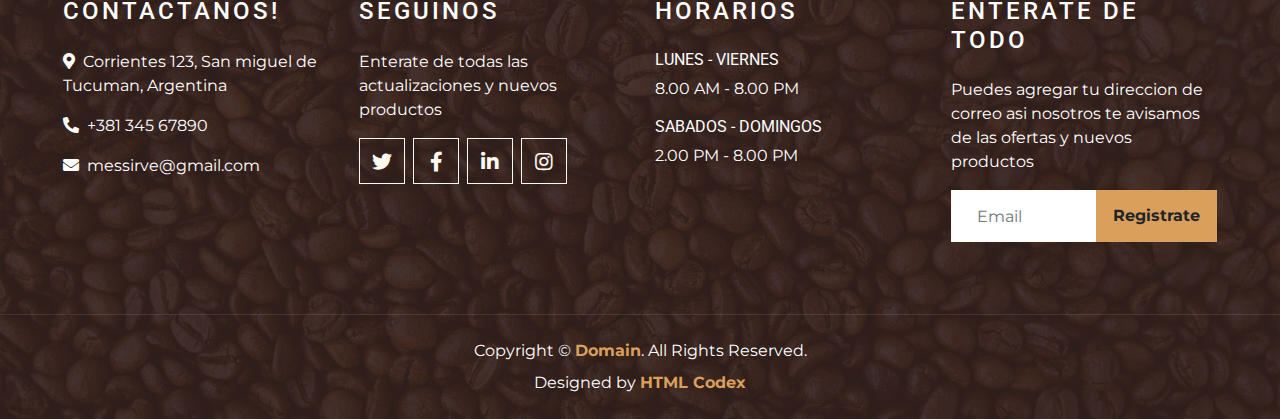
<file: contact.html>
<!DOCTYPE html>
<html lang="en">

<head>
    <meta charset="utf-8">
    <title>MESSIRVE- Tienda de Cafe</title>
    <meta content="width=device-width, initial-scale=1.0" name="viewport">
    <meta content="Free Website Template" name="keywords">
    <meta content="Free Website Template" name="description">

    <!-- Favicon -->
    <link href="img/favicon.ico" rel="icon">

    <!-- Google Font -->
    <link rel="preconnect" href="https://fonts.gstatic.com">
    <link href="https://fonts.googleapis.com/css2?family=Montserrat:wght@200;400&family=Roboto:wght@400;500;700&display=swap" rel="stylesheet"> 

    <!-- Font Awesome -->
    <link href="https://cdnjs.cloudflare.com/ajax/libs/font-awesome/5.10.0/css/all.min.css" rel="stylesheet">

    <!-- Libraries Stylesheet -->
    <link href="lib/owlcarousel/assets/owl.carousel.min.css" rel="stylesheet">
    <link href="lib/tempusdominus/css/tempusdominus-bootstrap-4.min.css" rel="stylesheet" />

    <!-- Customized Bootstrap Stylesheet -->
    <link href="css/style.min.css" rel="stylesheet">
</head>

<body>
    <!-- Navbar Start -->
    <div class="container-fluid p-0 nav-bar">
        <nav class="navbar navbar-expand-lg bg-none navbar-dark py-3">
            <a href="index.html" class="navbar-brand px-lg-4 m-0">
                <h1 class="m-0 display-4 text-uppercase text-white">MESSIRVE</h1>
            </a>
            <button type="button" class="navbar-toggler" data-toggle="collapse" data-target="#navbarCollapse">
                <span class="navbar-toggler-icon"></span>
            </button>
            <div class="collapse navbar-collapse justify-content-between" id="navbarCollapse">
                <div class="navbar-nav ml-auto p-4">
                    <a href="index.html" class="nav-item nav-link">Home</a>
                    <a href="about.html" class="nav-item nav-link">Sobre Nosotros</a>
                    <a href="service.html" class="nav-item nav-link">Servicios</a>
                    <a href="menu.html" class="nav-item nav-link">Menu</a>
                    <div class="nav-item dropdown">
                        <a href="#" class="nav-link dropdown-toggle" data-toggle="dropdown">Paginas</a>
                        <div class="dropdown-menu text-capitalize">
                            <a href="reservation.html" class="dropdown-item">Reservacion</a>
                            <a href="testimonial.html" class="dropdown-item">Reseñas</a>
                        </div>
                    </div>
                    <a href="contact.html" class="nav-item nav-link active">Contacto</a>
                </div>
            </div>
        </nav>
    </div>
    <!-- Navbar End -->


    <!-- Page Header Start -->
    <div class="container-fluid page-header mb-5 position-relative overlay-bottom">
        <div class="d-flex flex-column align-items-center justify-content-center pt-0 pt-lg-5" style="min-height: 400px">
            <h1 class="display-4 mb-3 mt-0 mt-lg-5 text-white text-uppercase">Contacto</h1>
            <div class="d-inline-flex mb-lg-5">
                <p class="m-0 text-white"><a class="text-white" href="">Home</a></p>
                <p class="m-0 text-white px-2">/</p>
                <p class="m-0 text-white">Contacto</p>
            </div>
        </div>
    </div>
    <!-- Page Header End -->


    <!-- Contact Start -->
    <div class="container-fluid pt-5">
        <div class="container">
            <div class="section-title">
                <h4 class="text-primary text-uppercase" style="letter-spacing: 5px;">Contactanos</h4>
                <h1 class="display-4">Sientete libre de contactarnos</h1>
            </div>
            <div class="row px-3 pb-2">
                <div class="col-sm-4 text-center mb-3">
                    <i class="fa fa-2x fa-map-marker-alt mb-3 text-primary"></i>
                    <h4 class="font-weight-bold">Dirección</h4>
                    <p>Corrientes 123, San miguel de Tucuman, Argentina</p>
                </div>
                <div class="col-sm-4 text-center mb-3">
                    <i class="fa fa-2x fa-phone-alt mb-3 text-primary"></i>
                    <h4 class="font-weight-bold">Teléfono</h4>
                    <p>+381 345 6789</p>
                </div>
                <div class="col-sm-4 text-center mb-3">
                    <i class="far fa-2x fa-envelope mb-3 text-primary"></i>
                    <h4 class="font-weight-bold">Email</h4>
                    <p>messirve@gmail.com</p>
                </div>
            </div>
            <div class="row">
                <div class="col-md-6 pb-5">
                    <iframe style="width: 100%; height: 443px;"
                        src="https://www.google.com/maps/embed?pb=!1m18!1m12!1m3!1d3560.510182193603!2d-65.1971678!3d-26.823720800000004!2m3!1f0!2f0!3f0!3m2!1i1024!2i768!4f13.1!3m3!1m2!1s0x94225c193a7749eb%3A0x21df875fcb262395!2sPcia%20de%20Corrientes%20123%2C%20T4000EBC%20San%20Miguel%20de%20Tucum%C3%A1n%2C%20Tucum%C3%A1n!5e0!3m2!1ses-419!2sar!4v1695146948647!5m2!1ses-419!2sar" width="600" height="450" style="border:0;" allowfullscreen="" loading="lazy" referrerpolicy="no-referrer-when-downgrade"
                        frameborder="0" style="border:0;" allowfullscreen="" aria-hidden="false" tabindex="0"></iframe>
                </div>
                <div class="col-md-6 pb-5">
                    <div class="contact-form">
                        <div id="success"></div>
                        <form name="sentMessage" id="contactForm" novalidate="novalidate">
                            <div class="control-group">
                                <input type="text" class="form-control bg-transparent p-4" id="name" placeholder="Tú nombre"
                                    required="required" data-validation-required-message="Porfavor ingrese su nombre" />
                                <p class="help-block text-danger"></p>
                            </div>
                            <div class="control-group">
                                <input type="email" class="form-control bg-transparent p-4" id="email" placeholder="Tú email"
                                    required="required" data-validation-required-message="Porfavor ingrese su email" />
                                <p class="help-block text-danger"></p>
                            </div>
                            <div class="control-group">
                                <input type="text" class="form-control bg-transparent p-4" id="subject" placeholder="Asunto"
                                    required="required" data-validation-required-message="Por favor ingrese un asunto" />
                                <p class="help-block text-danger"></p>
                            </div>
                            <div class="control-group">
                                <textarea class="form-control bg-transparent py-3 px-4" rows="5" id="message" placeholder="Mensaje"
                                    required="required"
                                    data-validation-required-message="Porfavor ingrese su mensaje"></textarea>
                                <p class="help-block text-danger"></p>
                            </div>
                            <div>
                                <button class="btn btn-primary font-weight-bold py-3 px-5" type="submit" id="sendMessageButton">Enviar Mensaje</button>
                            </div>
                        </form>
                    </div>
                </div>
            </div>
        </div>
    </div>
    <!-- Contact End -->


    <!-- Footer Start -->
    <div class="container-fluid footer text-white mt-5 pt-5 px-0 position-relative overlay-top">
        <div class="row mx-0 pt-5 px-sm-3 px-lg-5 mt-4">
            <div class="col-lg-3 col-md-6 mb-5">
                <h4 class="text-white text-uppercase mb-4" style="letter-spacing: 3px;">Contactanos!</h4>
                <p><i class="fa fa-map-marker-alt mr-2"></i>Corrientes 123, San miguel de Tucuman, Argentina</p>
                <p><i class="fa fa-phone-alt mr-2"></i>+381 345 67890</p>
                <p class="m-0"><i class="fa fa-envelope mr-2"></i>messirve@gmail.com</p>
            </div>
            <div class="col-lg-3 col-md-6 mb-5">
                <h4 class="text-white text-uppercase mb-4" style="letter-spacing: 3px;">Seguinos</h4>
                <p>Enterate de todas las actualizaciones y nuevos productos</p>
                <div class="d-flex justify-content-start">
                    <a class="btn btn-lg btn-outline-light btn-lg-square mr-2" href="#"><i class="fab fa-twitter"></i></a>
                    <a class="btn btn-lg btn-outline-light btn-lg-square mr-2" href="#"><i class="fab fa-facebook-f"></i></a>
                    <a class="btn btn-lg btn-outline-light btn-lg-square mr-2" href="#"><i class="fab fa-linkedin-in"></i></a>
                    <a class="btn btn-lg btn-outline-light btn-lg-square" href="#"><i class="fab fa-instagram"></i></a>
                </div>
            </div>
            <div class="col-lg-3 col-md-6 mb-5">
                <h4 class="text-white text-uppercase mb-4" style="letter-spacing: 3px;">Horarios</h4>
                <div>
                    <h6 class="text-white text-uppercase">Lunes - Viernes</h6>
                    <p>8.00 AM - 8.00 PM</p>
                    <h6 class="text-white text-uppercase">Sabados - Domingos</h6>
                    <p>2.00 PM - 8.00 PM</p>
                </div>
            </div>
            <div class="col-lg-3 col-md-6 mb-5">
                <h4 class="text-white text-uppercase mb-4" style="letter-spacing: 3px;">Enterate de todo</h4>
                <p>Puedes agregar tu direccion de correo asi nosotros te avisamos de las ofertas y nuevos productos</p>
                <div class="w-100">
                    <div class="input-group">
                        <input type="text" class="form-control border-light" style="padding: 25px;" placeholder="Email">
                        <div class="input-group-append">
                            <button class="btn btn-primary font-weight-bold px-3">Registrate</button>
                        </div>
                    </div>
                </div>
            </div>
        </div>
        <div class="container-fluid text-center text-white border-top mt-4 py-4 px-sm-3 px-md-5" style="border-color: rgba(256, 256, 256, .1) !important;">
            <p class="mb-2 text-white">Copyright &copy; <a class="font-weight-bold" href="#">Domain</a>. All Rights Reserved.</a></p>
            <p class="m-0 text-white">Designed by <a class="font-weight-bold" href="https://htmlcodex.com">HTML Codex</a></p>
        </div>
    </div>
    <!-- Footer End -->


    <!-- Back to Top -->
    <a href="#" class="btn btn-lg btn-primary btn-lg-square back-to-top"><i class="fa fa-angle-double-up"></i></a>


    <!-- JavaScript Libraries -->
    <script src="https://code.jquery.com/jquery-3.4.1.min.js"></script>
    <script src="https://stackpath.bootstrapcdn.com/bootstrap/4.4.1/js/bootstrap.bundle.min.js"></script>
    <script src="lib/easing/easing.min.js"></script>
    <script src="lib/waypoints/waypoints.min.js"></script>
    <script src="lib/owlcarousel/owl.carousel.min.js"></script>
    <script src="lib/tempusdominus/js/moment.min.js"></script>
    <script src="lib/tempusdominus/js/moment-timezone.min.js"></script>
    <script src="lib/tempusdominus/js/tempusdominus-bootstrap-4.min.js"></script>

    <!-- Contact Javascript File -->
    <script src="mail/jqBootstrapValidation.min.js"></script>
    <script src="mail/contact.js"></script>

    <!-- Template Javascript -->
    <script src="js/main.js"></script>
</body>

</html>
</file>
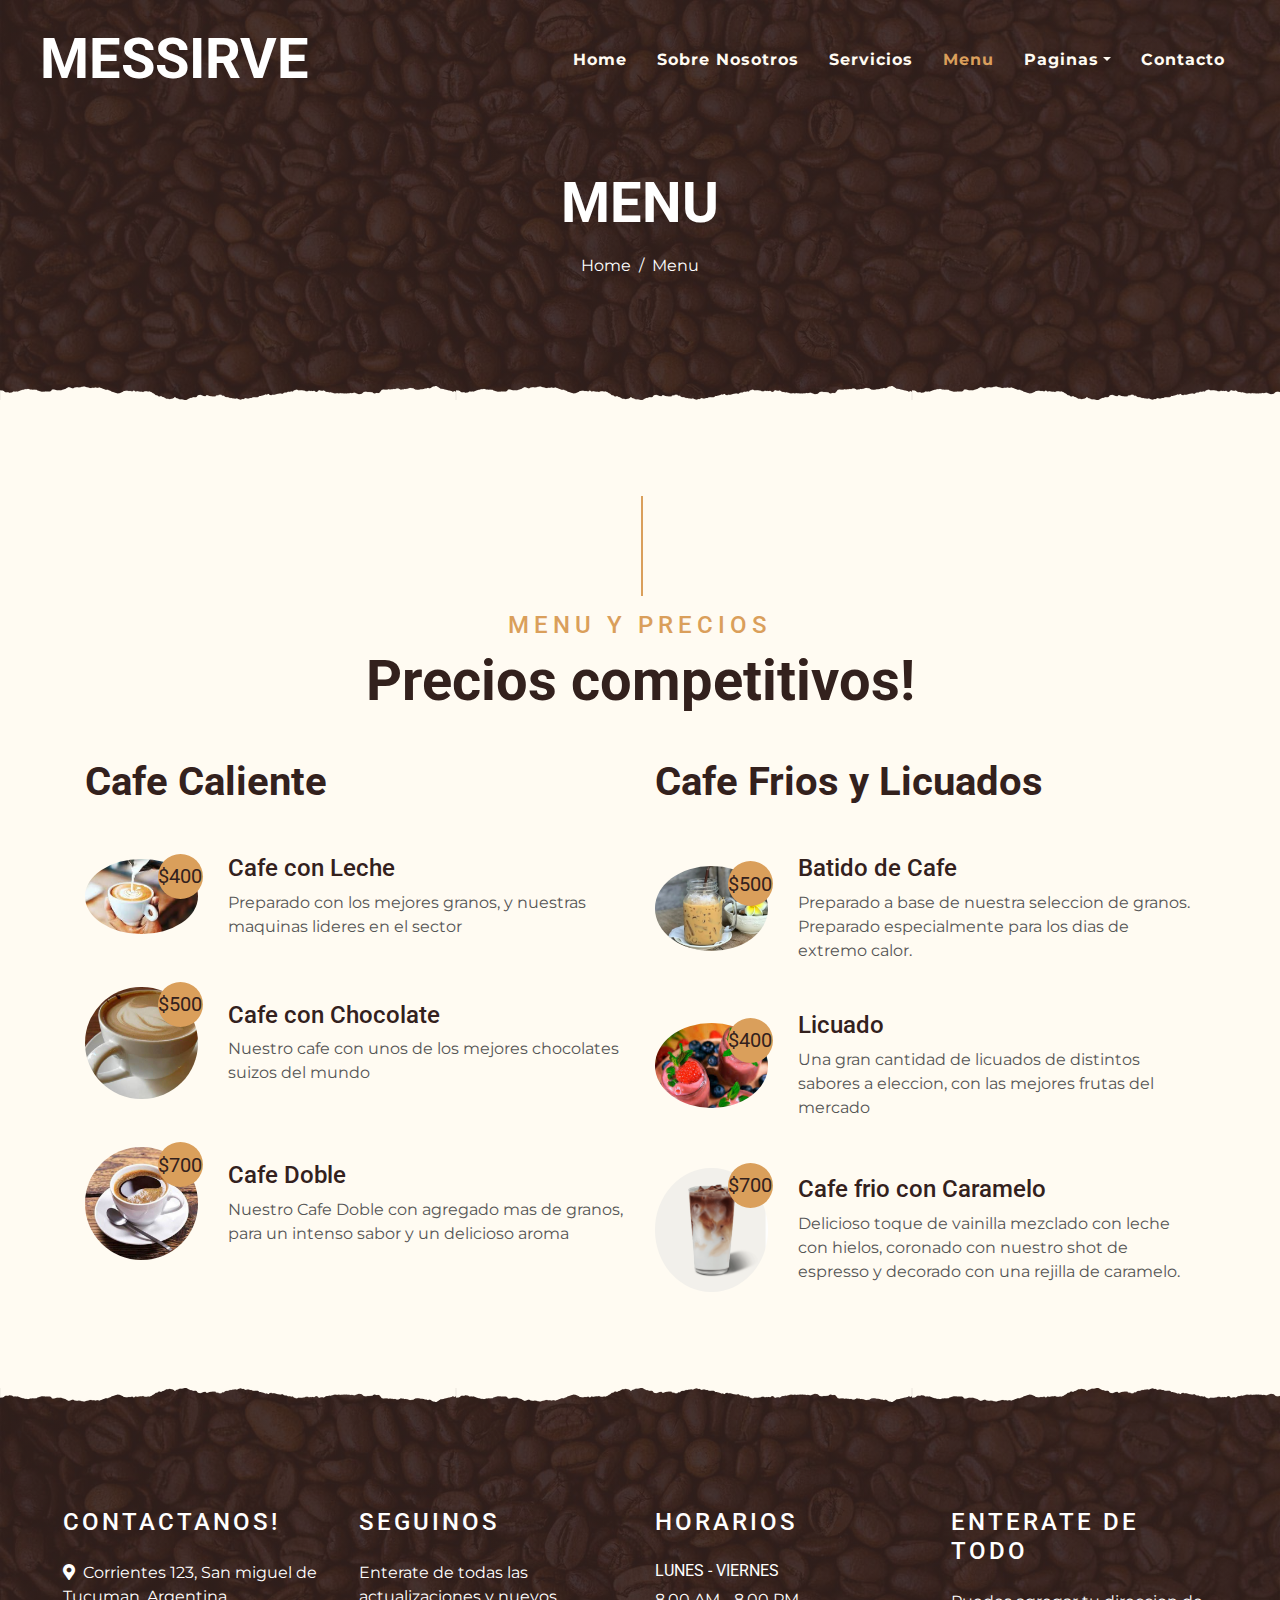
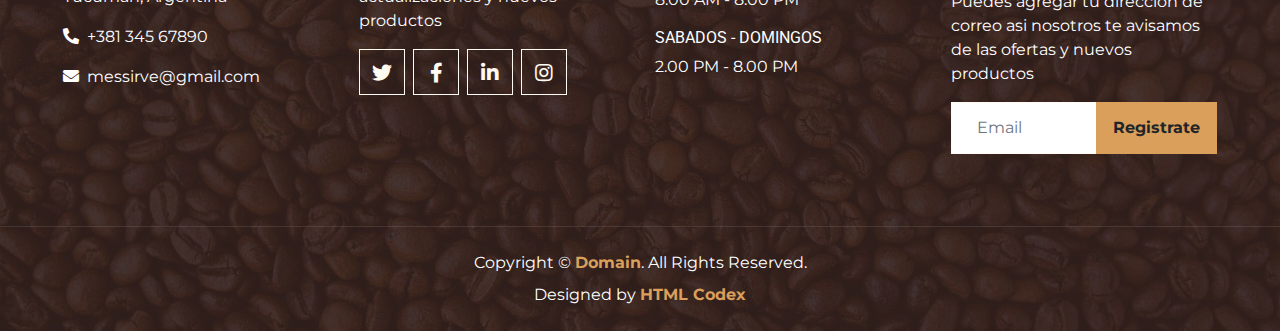
<file: menu.html>
<!DOCTYPE html>
<html lang="en">

<head>
    <meta charset="utf-8">
    <title>MESSIRVE- Tienda de Cafe</title>
    <meta content="width=device-width, initial-scale=1.0" name="viewport">
    <meta content="Free Website Template" name="keywords">
    <meta content="Free Website Template" name="description">

    <!-- Favicon -->
    <link href="img/favicon.ico" rel="icon">

    <!-- Google Font -->
    <link rel="preconnect" href="https://fonts.gstatic.com">
    <link href="https://fonts.googleapis.com/css2?family=Montserrat:wght@200;400&family=Roboto:wght@400;500;700&display=swap" rel="stylesheet"> 

    <!-- Font Awesome -->
    <link href="https://cdnjs.cloudflare.com/ajax/libs/font-awesome/5.10.0/css/all.min.css" rel="stylesheet">

    <!-- Libraries Stylesheet -->
    <link href="lib/owlcarousel/assets/owl.carousel.min.css" rel="stylesheet">
    <link href="lib/tempusdominus/css/tempusdominus-bootstrap-4.min.css" rel="stylesheet" />

    <!-- Customized Bootstrap Stylesheet -->
    <link href="css/style.min.css" rel="stylesheet">
</head>

<body>
    <!-- Navbar Start -->
    <div class="container-fluid p-0 nav-bar">
        <nav class="navbar navbar-expand-lg bg-none navbar-dark py-3">
            <a href="index.html" class="navbar-brand px-lg-4 m-0">
                <h1 class="m-0 display-4 text-uppercase text-white">MESSIRVE</h1>
            </a>
            <button type="button" class="navbar-toggler" data-toggle="collapse" data-target="#navbarCollapse">
                <span class="navbar-toggler-icon"></span>
            </button>
            <div class="collapse navbar-collapse justify-content-between" id="navbarCollapse">
                <div class="navbar-nav ml-auto p-4">
                    <a href="index.html" class="nav-item nav-link">Home</a>
                    <a href="about.html" class="nav-item nav-link">Sobre Nosotros</a>
                    <a href="service.html" class="nav-item nav-link">Servicios</a>
                    <a href="menu.html" class="nav-item nav-link active">Menu</a>
                    <div class="nav-item dropdown">
                        <a href="#" class="nav-link dropdown-toggle" data-toggle="dropdown">Paginas</a>
                        <div class="dropdown-menu text-capitalize">
                            <a href="reservation.html" class="dropdown-item">Reservacion</a>
                            <a href="testimonial.html" class="dropdown-item">Reseñas</a>
                        </div>
                    </div>
                    <a href="contact.html" class="nav-item nav-link">Contacto</a>
                </div>
            </div>
        </nav>
    </div>
    <!-- Navbar End -->


    <!-- Page Header Start -->
    <div class="container-fluid page-header mb-5 position-relative overlay-bottom">
        <div class="d-flex flex-column align-items-center justify-content-center pt-0 pt-lg-5" style="min-height: 400px">
            <h1 class="display-4 mb-3 mt-0 mt-lg-5 text-white text-uppercase">Menu</h1>
            <div class="d-inline-flex mb-lg-5">
                <p class="m-0 text-white"><a class="text-white" href="">Home</a></p>
                <p class="m-0 text-white px-2">/</p>
                <p class="m-0 text-white">Menu</p>
            </div>
        </div>
    </div>
    <!-- Page Header End -->


    <!-- Menu Start -->
    <div class="container-fluid pt-5">
        <div class="container">
            <div class="section-title">
                <h4 class="text-primary text-uppercase" style="letter-spacing: 5px;">Menu y Precios</h4>
                <h1 class="display-4">Precios competitivos!</h1>
            </div>
            <div class="row">
                <div class="col-lg-6">
                    <h1 class="mb-5">Cafe Caliente</h1>
                    <div class="row align-items-center mb-5">
                        <div class="col-4 col-sm-3">
                            <img class="w-100 rounded-circle mb-3 mb-sm-0" src="img/cafeconleche.jpg" alt="">
                            <h5 class="menu-price">$400</h5>
                        </div>
                        <div class="col-8 col-sm-9">
                            <h4>Cafe con Leche</h4>
                            <p class="m-0">Preparado con los mejores granos, y nuestras maquinas lideres en el sector</p>
                        </div>
                    </div>
                    <div class="row align-items-center mb-5">
                        <div class="col-4 col-sm-3">
                            <img class="w-100 rounded-circle mb-3 mb-sm-0" src="img/cafeconchocolate.jpg" alt="">
                            <h5 class="menu-price">$500</h5>
                        </div>
                        <div class="col-8 col-sm-9">
                            <h4>Cafe con Chocolate</h4>
                            <p class="m-0">Nuestro cafe con unos de los mejores chocolates suizos del mundo</p>
                        </div>
                    </div>
                    <div class="row align-items-center mb-5">
                        <div class="col-4 col-sm-3">
                            <img class="w-100 rounded-circle mb-3 mb-sm-0" src="img/cafedoble.jpg" alt="">
                            <h5 class="menu-price">$700</h5>
                        </div>
                        <div class="col-8 col-sm-9">
                            <h4>Cafe Doble</h4>
                            <p class="m-0">Nuestro Cafe Doble con agregado mas de granos, para un intenso sabor y un delicioso aroma</p>
                        </div>
                    </div>
                </div>
                <div class="col-lg-6">
                    <h1 class="mb-5">Cafe Frios y Licuados</h1>
                    <div class="row align-items-center mb-5">
                        <div class="col-4 col-sm-3">
                            <img class="w-100 rounded-circle mb-3 mb-sm-0" src="img/cafe-helado-3jpg.webp" alt="">
                            <h5 class="menu-price">$500</h5>
                        </div>
                        <div class="col-8 col-sm-9">
                            <h4>Batido de Cafe</h4>
                            <p class="m-0">Preparado a base de nuestra seleccion de granos. Preparado especialmente para los dias de extremo calor.</p>
                        </div>
                    </div>
                    <div class="row align-items-center mb-5">
                        <div class="col-4 col-sm-3">
                            <img class="w-100 rounded-circle mb-3 mb-sm-0" src="img/licuado.jpg" alt="">
                            <h5 class="menu-price">$400</h5>
                        </div>
                        <div class="col-8 col-sm-9">
                            <h4>Licuado</h4>
                            <p class="m-0">Una gran cantidad de licuados de distintos sabores a eleccion, con las mejores frutas del mercado</p>
                        </div>
                    </div>
                    <div class="row align-items-center mb-5">
                        <div class="col-4 col-sm-3">
                            <img class="w-100 rounded-circle mb-3 mb-sm-0" src="img/cafecaramelo.png" alt="">
                            <h5 class="menu-price">$700</h5>
                        </div>
                        <div class="col-8 col-sm-9">
                            <h4>Cafe frio con Caramelo</h4>
                            <p class="m-0">Delicioso toque de vainilla mezclado con leche con hielos, coronado con nuestro shot de espresso y decorado con una rejilla de caramelo.</p>
                        </div>
                    </div>
                </div>
            </div>
        </div>
    </div>
    <!-- Menu End -->


    <!-- Footer Start -->
    <div class="container-fluid footer text-white mt-5 pt-5 px-0 position-relative overlay-top">
        <div class="row mx-0 pt-5 px-sm-3 px-lg-5 mt-4">
            <div class="col-lg-3 col-md-6 mb-5">
                <h4 class="text-white text-uppercase mb-4" style="letter-spacing: 3px;">Contactanos!</h4>
                <p><i class="fa fa-map-marker-alt mr-2"></i>Corrientes 123, San miguel de Tucuman, Argentina</p>
                <p><i class="fa fa-phone-alt mr-2"></i>+381 345 67890</p>
                <p class="m-0"><i class="fa fa-envelope mr-2"></i>messirve@gmail.com</p>
            </div>
            <div class="col-lg-3 col-md-6 mb-5">
                <h4 class="text-white text-uppercase mb-4" style="letter-spacing: 3px;">Seguinos</h4>
                <p>Enterate de todas las actualizaciones y nuevos productos</p>
                <div class="d-flex justify-content-start">
                    <a class="btn btn-lg btn-outline-light btn-lg-square mr-2" href="#"><i class="fab fa-twitter"></i></a>
                    <a class="btn btn-lg btn-outline-light btn-lg-square mr-2" href="#"><i class="fab fa-facebook-f"></i></a>
                    <a class="btn btn-lg btn-outline-light btn-lg-square mr-2" href="#"><i class="fab fa-linkedin-in"></i></a>
                    <a class="btn btn-lg btn-outline-light btn-lg-square" href="#"><i class="fab fa-instagram"></i></a>
                </div>
            </div>
            <div class="col-lg-3 col-md-6 mb-5">
                <h4 class="text-white text-uppercase mb-4" style="letter-spacing: 3px;">Horarios</h4>
                <div>
                    <h6 class="text-white text-uppercase">Lunes - Viernes</h6>
                    <p>8.00 AM - 8.00 PM</p>
                    <h6 class="text-white text-uppercase">Sabados - Domingos</h6>
                    <p>2.00 PM - 8.00 PM</p>
                </div>
            </div>
            <div class="col-lg-3 col-md-6 mb-5">
                <h4 class="text-white text-uppercase mb-4" style="letter-spacing: 3px;">Enterate de todo</h4>
                <p>Puedes agregar tu direccion de correo asi nosotros te avisamos de las ofertas y nuevos productos</p>
                <div class="w-100">
                    <div class="input-group">
                        <input type="text" class="form-control border-light" style="padding: 25px;" placeholder="Email">
                        <div class="input-group-append">
                            <button class="btn btn-primary font-weight-bold px-3">Registrate</button>
                        </div>
                    </div>
                </div>
            </div>
        </div>
        <div class="container-fluid text-center text-white border-top mt-4 py-4 px-sm-3 px-md-5" style="border-color: rgba(256, 256, 256, .1) !important;">
            <p class="mb-2 text-white">Copyright &copy; <a class="font-weight-bold" href="#">Domain</a>. All Rights Reserved.</a></p>
            <p class="m-0 text-white">Designed by <a class="font-weight-bold" href="https://htmlcodex.com">HTML Codex</a></p>
        </div>
    </div>
    <!-- Footer End -->


    <!-- Back to Top -->
    <a href="#" class="btn btn-lg btn-primary btn-lg-square back-to-top"><i class="fa fa-angle-double-up"></i></a>


    <!-- JavaScript Libraries -->
    <script src="https://code.jquery.com/jquery-3.4.1.min.js"></script>
    <script src="https://stackpath.bootstrapcdn.com/bootstrap/4.4.1/js/bootstrap.bundle.min.js"></script>
    <script src="lib/easing/easing.min.js"></script>
    <script src="lib/waypoints/waypoints.min.js"></script>
    <script src="lib/owlcarousel/owl.carousel.min.js"></script>
    <script src="lib/tempusdominus/js/moment.min.js"></script>
    <script src="lib/tempusdominus/js/moment-timezone.min.js"></script>
    <script src="lib/tempusdominus/js/tempusdominus-bootstrap-4.min.js"></script>

    <!-- Contact Javascript File -->
    <script src="mail/jqBootstrapValidation.min.js"></script>
    <script src="mail/contact.js"></script>

    <!-- Template Javascript -->
    <script src="js/main.js"></script>
</body>

</html>
</file>
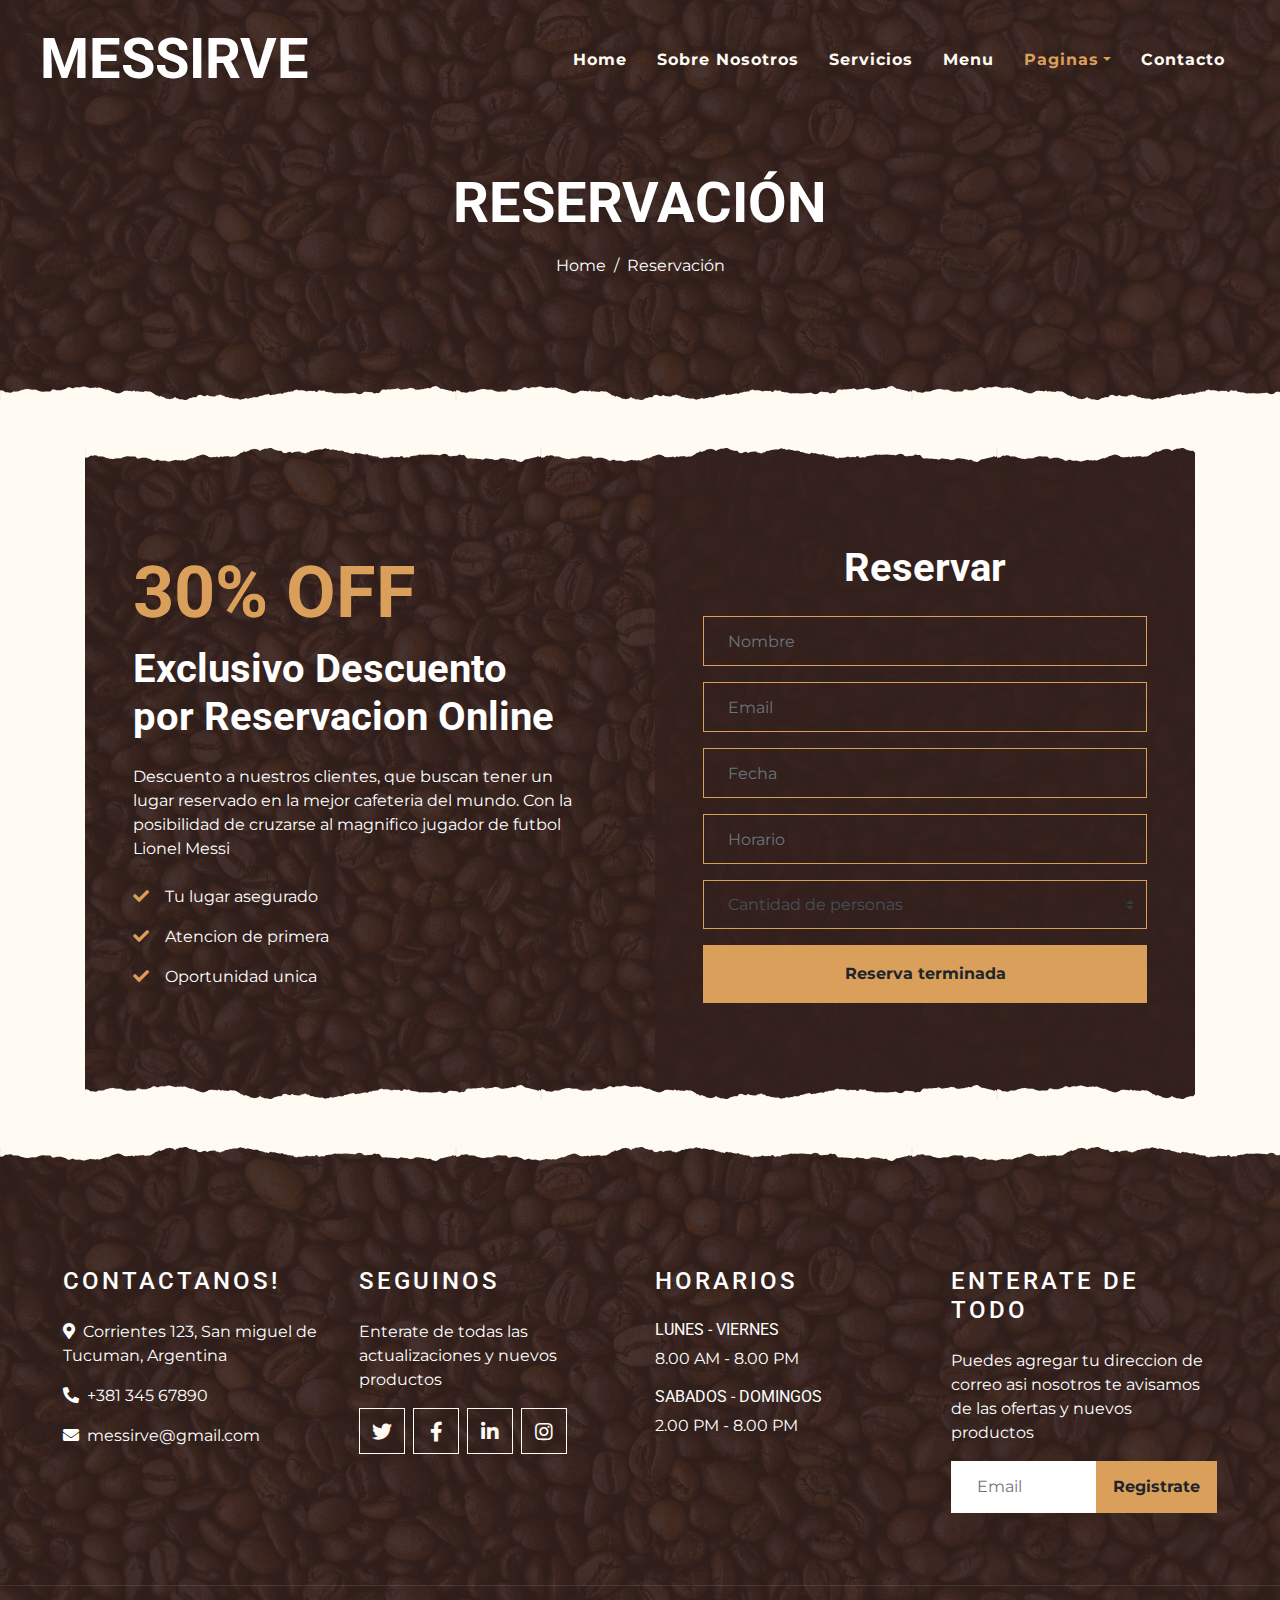
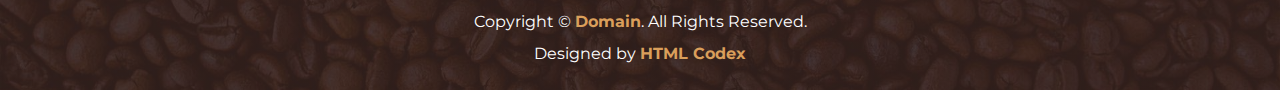
<file: reservation.html>
<!DOCTYPE html>
<html lang="en">

<head>
    <meta charset="utf-8">
    <title>MESSIRVE- Tienda de Cafe</title>
    <meta content="width=device-width, initial-scale=1.0" name="viewport">
    <meta content="Free Website Template" name="keywords">
    <meta content="Free Website Template" name="description">

    <!-- Favicon -->
    <link href="img/favicon.ico" rel="icon">

    <!-- Google Font -->
    <link rel="preconnect" href="https://fonts.gstatic.com">
    <link href="https://fonts.googleapis.com/css2?family=Montserrat:wght@200;400&family=Roboto:wght@400;500;700&display=swap" rel="stylesheet"> 

    <!-- Font Awesome -->
    <link href="https://cdnjs.cloudflare.com/ajax/libs/font-awesome/5.10.0/css/all.min.css" rel="stylesheet">

    <!-- Libraries Stylesheet -->
    <link href="lib/owlcarousel/assets/owl.carousel.min.css" rel="stylesheet">
    <link href="lib/tempusdominus/css/tempusdominus-bootstrap-4.min.css" rel="stylesheet" />

    <!-- Customized Bootstrap Stylesheet -->
    <link href="css/style.min.css" rel="stylesheet">
</head>

<body>
    <!-- Navbar Start -->
    <div class="container-fluid p-0 nav-bar">
        <nav class="navbar navbar-expand-lg bg-none navbar-dark py-3">
            <a href="index.html" class="navbar-brand px-lg-4 m-0">
                <h1 class="m-0 display-4 text-uppercase text-white">MESSIRVE</h1>
            </a>
            <button type="button" class="navbar-toggler" data-toggle="collapse" data-target="#navbarCollapse">
                <span class="navbar-toggler-icon"></span>
            </button>
            <div class="collapse navbar-collapse justify-content-between" id="navbarCollapse">
                <div class="navbar-nav ml-auto p-4">
                    <a href="index.html" class="nav-item nav-link">Home</a>
                    <a href="about.html" class="nav-item nav-link">Sobre Nosotros</a>
                    <a href="service.html" class="nav-item nav-link">Servicios</a>
                    <a href="menu.html" class="nav-item nav-link">Menu</a>
                    <div class="nav-item dropdown">
                        <a href="#" class="nav-link dropdown-toggle active" data-toggle="dropdown">Paginas</a>
                        <div class="dropdown-menu text-capitalize">
                            <a href="reservation.html" class="dropdown-item active">Reservación</a>
                            <a href="testimonial.html" class="dropdown-item">Reseñas</a>
                        </div>
                    </div>
                    <a href="contact.html" class="nav-item nav-link">Contacto</a>
                </div>
            </div>
        </nav>
    </div>
    <!-- Navbar End -->


    <!-- Page Header Start -->
    <div class="container-fluid page-header mb-5 position-relative overlay-bottom">
        <div class="d-flex flex-column align-items-center justify-content-center pt-0 pt-lg-5" style="min-height: 400px">
            <h1 class="display-4 mb-3 mt-0 mt-lg-5 text-white text-uppercase">Reservación</h1>
            <div class="d-inline-flex mb-lg-5">
                <p class="m-0 text-white"><a class="text-white" href="">Home</a></p>
                <p class="m-0 text-white px-2">/</p>
                <p class="m-0 text-white">Reservación</p>
            </div>
        </div>
    </div>
    <!-- Page Header End -->


    <!-- Reservation Start -->
    <div class="container-fluid my-5">
        <div class="container">
            <div class="reservation position-relative overlay-top overlay-bottom">
                <div class="row align-items-center">
                    <div class="col-lg-6 my-5 my-lg-0">
                        <div class="p-5">
                            <div class="mb-4">
                                <h1 class="display-3 text-primary">30% OFF</h1>
                                <h1 class="text-white">Exclusivo Descuento por Reservacion Online</h1>
                            </div>
                            <p class="text-white">Descuento a nuestros clientes, que buscan tener un lugar reservado en la mejor cafeteria del mundo. Con la posibilidad de cruzarse al magnifico jugador de futbol Lionel Messi</p>
                            <ul class="list-inline text-white m-0">
                                <li class="py-2"><i class="fa fa-check text-primary mr-3"></i>Tu lugar asegurado</li>
                                <li class="py-2"><i class="fa fa-check text-primary mr-3"></i>Atencion de primera</li>
                                <li class="py-2"><i class="fa fa-check text-primary mr-3"></i>Oportunidad unica</li>
                            </ul>
                        </div>
                    </div>
                    <div class="col-lg-6">
                        <div class="text-center p-5" style="background: rgba(51, 33, 29, .8);">
                            <h1 class="text-white mb-4 mt-5">Reservar</h1>
                            <form class="mb-5">
                                <div class="form-group">
                                    <input type="text" class="form-control bg-transparent border-primary p-4" placeholder="Nombre"
                                        required="required" />
                                </div>
                                <div class="form-group">
                                    <input type="email" class="form-control bg-transparent border-primary p-4" placeholder="Email"
                                        required="required" />
                                </div>
                                <div class="form-group">
                                    <div class="date" id="date" data-target-input="nearest">
                                        <input type="text" class="form-control bg-transparent border-primary p-4 datetimepicker-input" placeholder="Fecha" data-target="#date" data-toggle="datetimepicker"/>
                                    </div>
                                </div>
                                <div class="form-group">
                                    <div class="time" id="time" data-target-input="nearest">
                                        <input type="text" class="form-control bg-transparent border-primary p-4 datetimepicker-input" placeholder="Horario" data-target="#time" data-toggle="datetimepicker"/>
                                    </div>
                                </div>
                                <div class="form-group">
                                    <select class="custom-select bg-transparent border-primary px-4" style="height: 49px;">
                                        <option selected>Cantidad de personas</option>
                                        <option value="1">1</option>
                                        <option value="2">2</option>
                                        <option value="3">3</option>
                                        <option value="3">4</option>
                                    </select>
                                </div>
                                
                                <div>
                                    <button class="btn btn-primary btn-block font-weight-bold py-3" type="submit">Reserva terminada</button>
                                </div>
                            </form>
                        </div>
                    </div>
                </div>
            </div>
        </div>
    </div>
    <!-- Reservation End -->


    <!-- Footer Start -->
    <div class="container-fluid footer text-white mt-5 pt-5 px-0 position-relative overlay-top">
        <div class="row mx-0 pt-5 px-sm-3 px-lg-5 mt-4">
            <div class="col-lg-3 col-md-6 mb-5">
                <h4 class="text-white text-uppercase mb-4" style="letter-spacing: 3px;">Contactanos!</h4>
                <p><i class="fa fa-map-marker-alt mr-2"></i>Corrientes 123, San miguel de Tucuman, Argentina</p>
                <p><i class="fa fa-phone-alt mr-2"></i>+381 345 67890</p>
                <p class="m-0"><i class="fa fa-envelope mr-2"></i>messirve@gmail.com</p>
            </div>
            <div class="col-lg-3 col-md-6 mb-5">
                <h4 class="text-white text-uppercase mb-4" style="letter-spacing: 3px;">Seguinos</h4>
                <p>Enterate de todas las actualizaciones y nuevos productos</p>
                <div class="d-flex justify-content-start">
                    <a class="btn btn-lg btn-outline-light btn-lg-square mr-2" href="#"><i class="fab fa-twitter"></i></a>
                    <a class="btn btn-lg btn-outline-light btn-lg-square mr-2" href="#"><i class="fab fa-facebook-f"></i></a>
                    <a class="btn btn-lg btn-outline-light btn-lg-square mr-2" href="#"><i class="fab fa-linkedin-in"></i></a>
                    <a class="btn btn-lg btn-outline-light btn-lg-square" href="#"><i class="fab fa-instagram"></i></a>
                </div>
            </div>
            <div class="col-lg-3 col-md-6 mb-5">
                <h4 class="text-white text-uppercase mb-4" style="letter-spacing: 3px;">Horarios</h4>
                <div>
                    <h6 class="text-white text-uppercase">Lunes - Viernes</h6>
                    <p>8.00 AM - 8.00 PM</p>
                    <h6 class="text-white text-uppercase">Sabados - Domingos</h6>
                    <p>2.00 PM - 8.00 PM</p>
                </div>
            </div>
            <div class="col-lg-3 col-md-6 mb-5">
                <h4 class="text-white text-uppercase mb-4" style="letter-spacing: 3px;">Enterate de todo</h4>
                <p>Puedes agregar tu direccion de correo asi nosotros te avisamos de las ofertas y nuevos productos</p>
                <div class="w-100">
                    <div class="input-group">
                        <input type="text" class="form-control border-light" style="padding: 25px;" placeholder="Email">
                        <div class="input-group-append">
                            <button class="btn btn-primary font-weight-bold px-3">Registrate</button>
                        </div>
                    </div>
                </div>
            </div>
        </div>
        <div class="container-fluid text-center text-white border-top mt-4 py-4 px-sm-3 px-md-5" style="border-color: rgba(256, 256, 256, .1) !important;">
            <p class="mb-2 text-white">Copyright &copy; <a class="font-weight-bold" href="#">Domain</a>. All Rights Reserved.</a></p>
            <p class="m-0 text-white">Designed by <a class="font-weight-bold" href="https://htmlcodex.com">HTML Codex</a></p>
        </div>
    </div>
    <!-- Footer End -->


    <!-- Back to Top -->
    <a href="#" class="btn btn-lg btn-primary btn-lg-square back-to-top"><i class="fa fa-angle-double-up"></i></a>


    <!-- JavaScript Libraries -->
    <script src="https://code.jquery.com/jquery-3.4.1.min.js"></script>
    <script src="https://stackpath.bootstrapcdn.com/bootstrap/4.4.1/js/bootstrap.bundle.min.js"></script>
    <script src="lib/easing/easing.min.js"></script>
    <script src="lib/waypoints/waypoints.min.js"></script>
    <script src="lib/owlcarousel/owl.carousel.min.js"></script>
    <script src="lib/tempusdominus/js/moment.min.js"></script>
    <script src="lib/tempusdominus/js/moment-timezone.min.js"></script>
    <script src="lib/tempusdominus/js/tempusdominus-bootstrap-4.min.js"></script>

    <!-- Contact Javascript File -->
    <script src="mail/jqBootstrapValidation.min.js"></script>
    <script src="mail/contact.js"></script>

    <!-- Template Javascript -->
    <script src="js/main.js"></script>
</body>

</html>
</file>
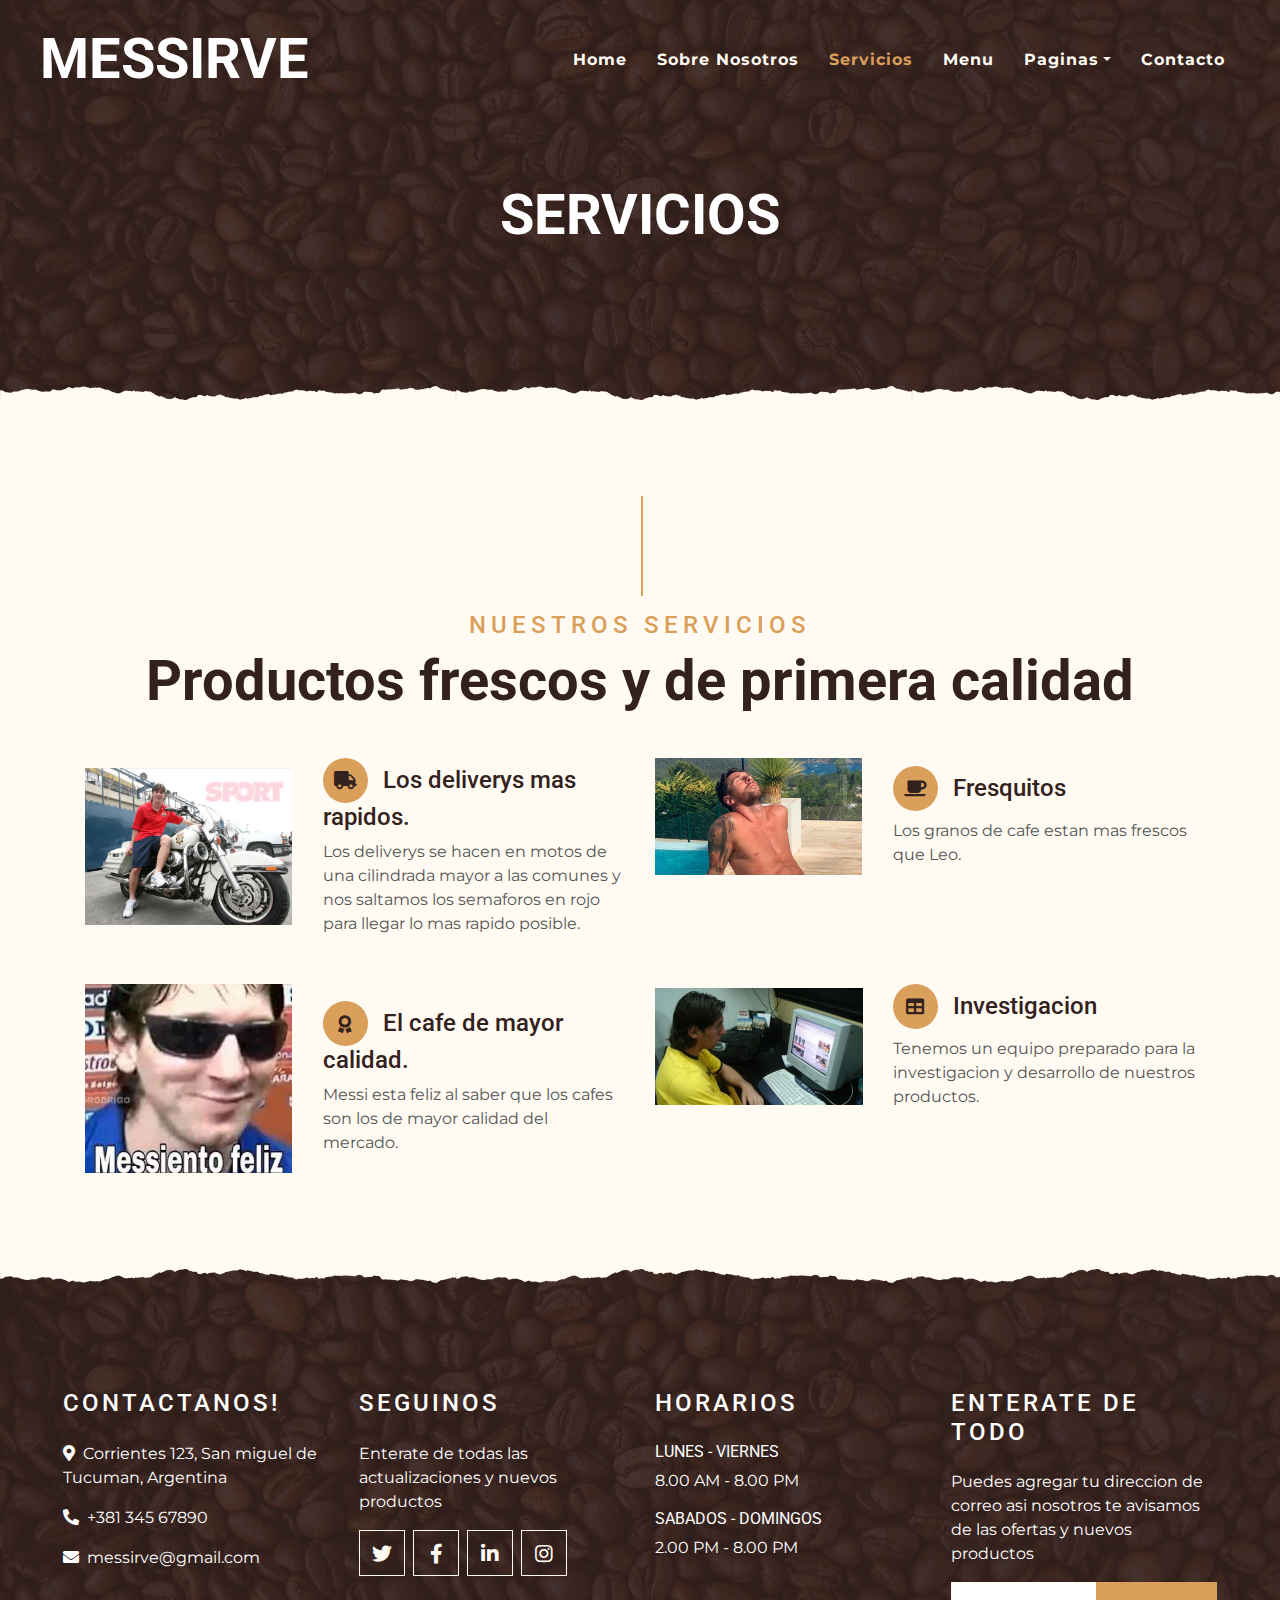
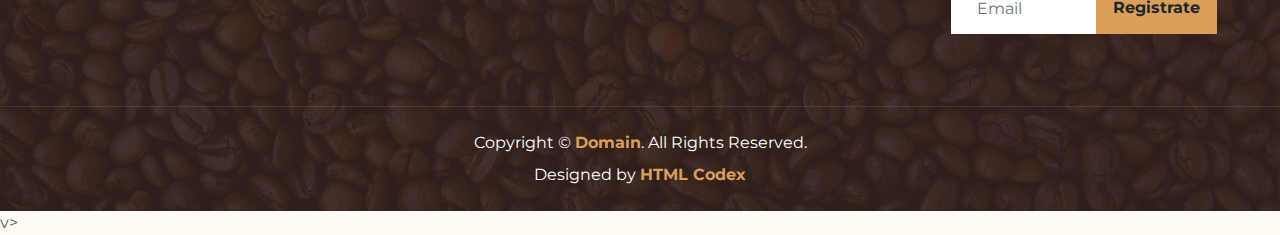
<file: service.html>
<!DOCTYPE html>
<html lang="en">

<head>
    <meta charset="utf-8">
    <title>MESSIRVE- Tienda de Cafe</title>
    <meta content="width=device-width, initial-scale=1.0" name="viewport">
    <meta content="Free Website Template" name="keywords">
    <meta content="Free Website Template" name="description">

    <!-- Favicon -->
    <link href="img/favicon.ico" rel="icon">

    <!-- Google Font -->
    <link rel="preconnect" href="https://fonts.gstatic.com">
    <link href="https://fonts.googleapis.com/css2?family=Montserrat:wght@200;400&family=Roboto:wght@400;500;700&display=swap" rel="stylesheet"> 

    <!-- Font Awesome -->
    <link href="https://cdnjs.cloudflare.com/ajax/libs/font-awesome/5.10.0/css/all.min.css" rel="stylesheet">

    <!-- Libraries Stylesheet -->
    <link href="lib/owlcarousel/assets/owl.carousel.min.css" rel="stylesheet">
    <link href="lib/tempusdominus/css/tempusdominus-bootstrap-4.min.css" rel="stylesheet" />

    <!-- Customized Bootstrap Stylesheet -->
    <link href="css/style.min.css" rel="stylesheet">
</head>

<body>
    <!-- Navbar Start -->
    <div class="container-fluid p-0 nav-bar">
        <nav class="navbar navbar-expand-lg bg-none navbar-dark py-3">
            <a href="index.html" class="navbar-brand px-lg-4 m-0">
                <h1 class="m-0 display-4 text-uppercase text-white">MESSIRVE</h1>
            </a>
            <button type="button" class="navbar-toggler" data-toggle="collapse" data-target="#navbarCollapse">
                <span class="navbar-toggler-icon"></span>
            </button>
            <div class="collapse navbar-collapse justify-content-between" id="navbarCollapse">
                <div class="navbar-nav ml-auto p-4">
                    <a href="index.html" class="nav-item nav-link">Home</a>
                    <a href="about.html" class="nav-item nav-link">Sobre Nosotros</a>
                    <a href="service.html" class="nav-item nav-link active">Servicios</a>
                    <a href="menu.html" class="nav-item nav-link">Menu</a>
                    <div class="nav-item dropdown">
                        <a href="#" class="nav-link dropdown-toggle" data-toggle="dropdown">Paginas</a>
                        <div class="dropdown-menu text-capitalize">
                            <a href="reservation.html" class="dropdown-item">Reservacion</a>
                            <a href="testimonial.html" class="dropdown-item">Reseñas</a>
                        </div>
                    </div>
                    <a href="contact.html" class="nav-item nav-link">Contacto</a>
                </div>
            </div>
        </nav>
    </div>
    <!-- Navbar End -->


    <!-- Page Header Start -->
    <div class="container-fluid page-header mb-5 position-relative overlay-bottom">
        <div class="d-flex flex-column align-items-center justify-content-center pt-0 pt-lg-5" style="min-height: 400px">
            <h1 class="display-4 mb-3 mt-0 mt-lg-5 text-white text-uppercase">Servicios</h1>
            <div class="d-inline-flex mb-lg-5">
                <p class="m-0 text-white"><a class="text-white" href=""></a></p>
                <p class="m-0 text-white px-2"></p>
                <p class="m-0 text-white"></p>
            </div>
        </div>
    </div>
    <!-- Page Header End -->


    <!-- Service Start -->
    <div class="container-fluid pt-5">
        <div class="container">
            <div class="section-title">
                <h4 class="text-primary text-uppercase" style="letter-spacing: 5px;">Nuestros Servicios</h4>
                <h1 class="display-4">Productos frescos y de primera calidad</h1>
            </div>
            <div class="row">
                <div class="col-lg-6 mb-5">
                    <div class="row align-items-center">
                        <div class="col-sm-5">
                            <img class="img-fluid mb-3 mb-sm-0" src="img/messi en moto.jpg" alt="">
                        </div>
                        <div class="col-sm-7">
                            <h4><i class="fa fa-truck service-icon"></i>Los deliverys mas rapidos.</h4>
                            <p class="m-0">Los deliverys se hacen en motos de una cilindrada mayor a las comunes y nos saltamos los semaforos en rojo para llegar lo mas rapido posible.</p>
                        </div>
                    </div>
                </div>
                <div class="col-lg-6 mb-5">
                    <div class="row align-items-center">
                        <div class="col-sm-5">
                            <img class="img-fluid mb-3 mb-sm-0" src="img/pileta.jpg" alt="">
                        </div>
                        <div class="col-sm-7">
                            <h4><i class="fa fa-coffee service-icon"></i>Fresquitos</h4>
                            <p class="m-0">Los granos de cafe estan mas frescos que Leo.</p>
                        </div>
                    </div>
                </div>
                <div class="col-lg-6 mb-5">
                    <div class="row align-items-center">
                        <div class="col-sm-5">
                            <img class="img-fluid mb-3 mb-sm-0" src="img/messientofeliz.jpg" alt="">
                        </div>
                        <div class="col-sm-7">
                            <h4><i class="fa fa-award service-icon"></i>El cafe de mayor calidad.</h4>
                            <p class="m-0">Messi esta feliz al saber que los cafes son los de mayor calidad del mercado.</p>
                        </div>
                    </div>
                </div>
                <div class="col-lg-6 mb-5">
                    <div class="row align-items-center">
                        <div class="col-sm-5">
                            <img class="img-fluid mb-3 mb-sm-0" src="img/messipc.jpg" alt="">
                        </div>
                        <div class="col-sm-7">
                            <h4><i class="fa fa-table service-icon"></i>Investigacion</h4>
                            <p class="m-0">Tenemos un equipo preparado para la investigacion y desarrollo de nuestros productos.</p>
                        </div>
                    </div>
                </div>
            </div>
        </div>
    </div>
    <!-- Service End -->


    <!-- Footer Start -->
    <div class="container-fluid footer text-white mt-5 pt-5 px-0 position-relative overlay-top">
        <div class="row mx-0 pt-5 px-sm-3 px-lg-5 mt-4">
            <div class="col-lg-3 col-md-6 mb-5">
                <h4 class="text-white text-uppercase mb-4" style="letter-spacing: 3px;">Contactanos!</h4>
                <p><i class="fa fa-map-marker-alt mr-2"></i>Corrientes 123, San miguel de Tucuman, Argentina</p>
                <p><i class="fa fa-phone-alt mr-2"></i>+381 345 67890</p>
                <p class="m-0"><i class="fa fa-envelope mr-2"></i>messirve@gmail.com</p>
            </div>
            <div class="col-lg-3 col-md-6 mb-5">
                <h4 class="text-white text-uppercase mb-4" style="letter-spacing: 3px;">Seguinos</h4>
                <p>Enterate de todas las actualizaciones y nuevos productos</p>
                <div class="d-flex justify-content-start">
                    <a class="btn btn-lg btn-outline-light btn-lg-square mr-2" href="#"><i class="fab fa-twitter"></i></a>
                    <a class="btn btn-lg btn-outline-light btn-lg-square mr-2" href="#"><i class="fab fa-facebook-f"></i></a>
                    <a class="btn btn-lg btn-outline-light btn-lg-square mr-2" href="#"><i class="fab fa-linkedin-in"></i></a>
                    <a class="btn btn-lg btn-outline-light btn-lg-square" href="#"><i class="fab fa-instagram"></i></a>
                </div>
            </div>
            <div class="col-lg-3 col-md-6 mb-5">
                <h4 class="text-white text-uppercase mb-4" style="letter-spacing: 3px;">Horarios</h4>
                <div>
                    <h6 class="text-white text-uppercase">Lunes - Viernes</h6>
                    <p>8.00 AM - 8.00 PM</p>
                    <h6 class="text-white text-uppercase">Sabados - Domingos</h6>
                    <p>2.00 PM - 8.00 PM</p>
                </div>
            </div>
            <div class="col-lg-3 col-md-6 mb-5">
                <h4 class="text-white text-uppercase mb-4" style="letter-spacing: 3px;">Enterate de todo</h4>
                <p>Puedes agregar tu direccion de correo asi nosotros te avisamos de las ofertas y nuevos productos</p>
                <div class="w-100">
                    <div class="input-group">
                        <input type="text" class="form-control border-light" style="padding: 25px;" placeholder="Email">
                        <div class="input-group-append">
                            <button class="btn btn-primary font-weight-bold px-3">Registrate</button>
                        </div>
                    </div>
                </div>
            </div>
        </div>
        <div class="container-fluid text-center text-white border-top mt-4 py-4 px-sm-3 px-md-5" style="border-color: rgba(256, 256, 256, .1) !important;">
            <p class="mb-2 text-white">Copyright &copy; <a class="font-weight-bold" href="#">Domain</a>. All Rights Reserved.</a></p>
            <p class="m-0 text-white">Designed by <a class="font-weight-bold" href="https://htmlcodex.com">HTML Codex</a></p>
        </div>
    </div>v>
    </div>
    <!-- Footer End -->


    <!-- Back to Top -->
    <a href="#" class="btn btn-lg btn-primary btn-lg-square back-to-top"><i class="fa fa-angle-double-up"></i></a>


    <!-- JavaScript Libraries -->
    <script src="https://code.jquery.com/jquery-3.4.1.min.js"></script>
    <script src="https://stackpath.bootstrapcdn.com/bootstrap/4.4.1/js/bootstrap.bundle.min.js"></script>
    <script src="lib/easing/easing.min.js"></script>
    <script src="lib/waypoints/waypoints.min.js"></script>
    <script src="lib/owlcarousel/owl.carousel.min.js"></script>
    <script src="lib/tempusdominus/js/moment.min.js"></script>
    <script src="lib/tempusdominus/js/moment-timezone.min.js"></script>
    <script src="lib/tempusdominus/js/tempusdominus-bootstrap-4.min.js"></script>

    <!-- Contact Javascript File -->
    <script src="mail/jqBootstrapValidation.min.js"></script>
    <script src="mail/contact.js"></script>

    <!-- Template Javascript -->
    <script src="js/main.js"></script>
</body>

</html>
</file>
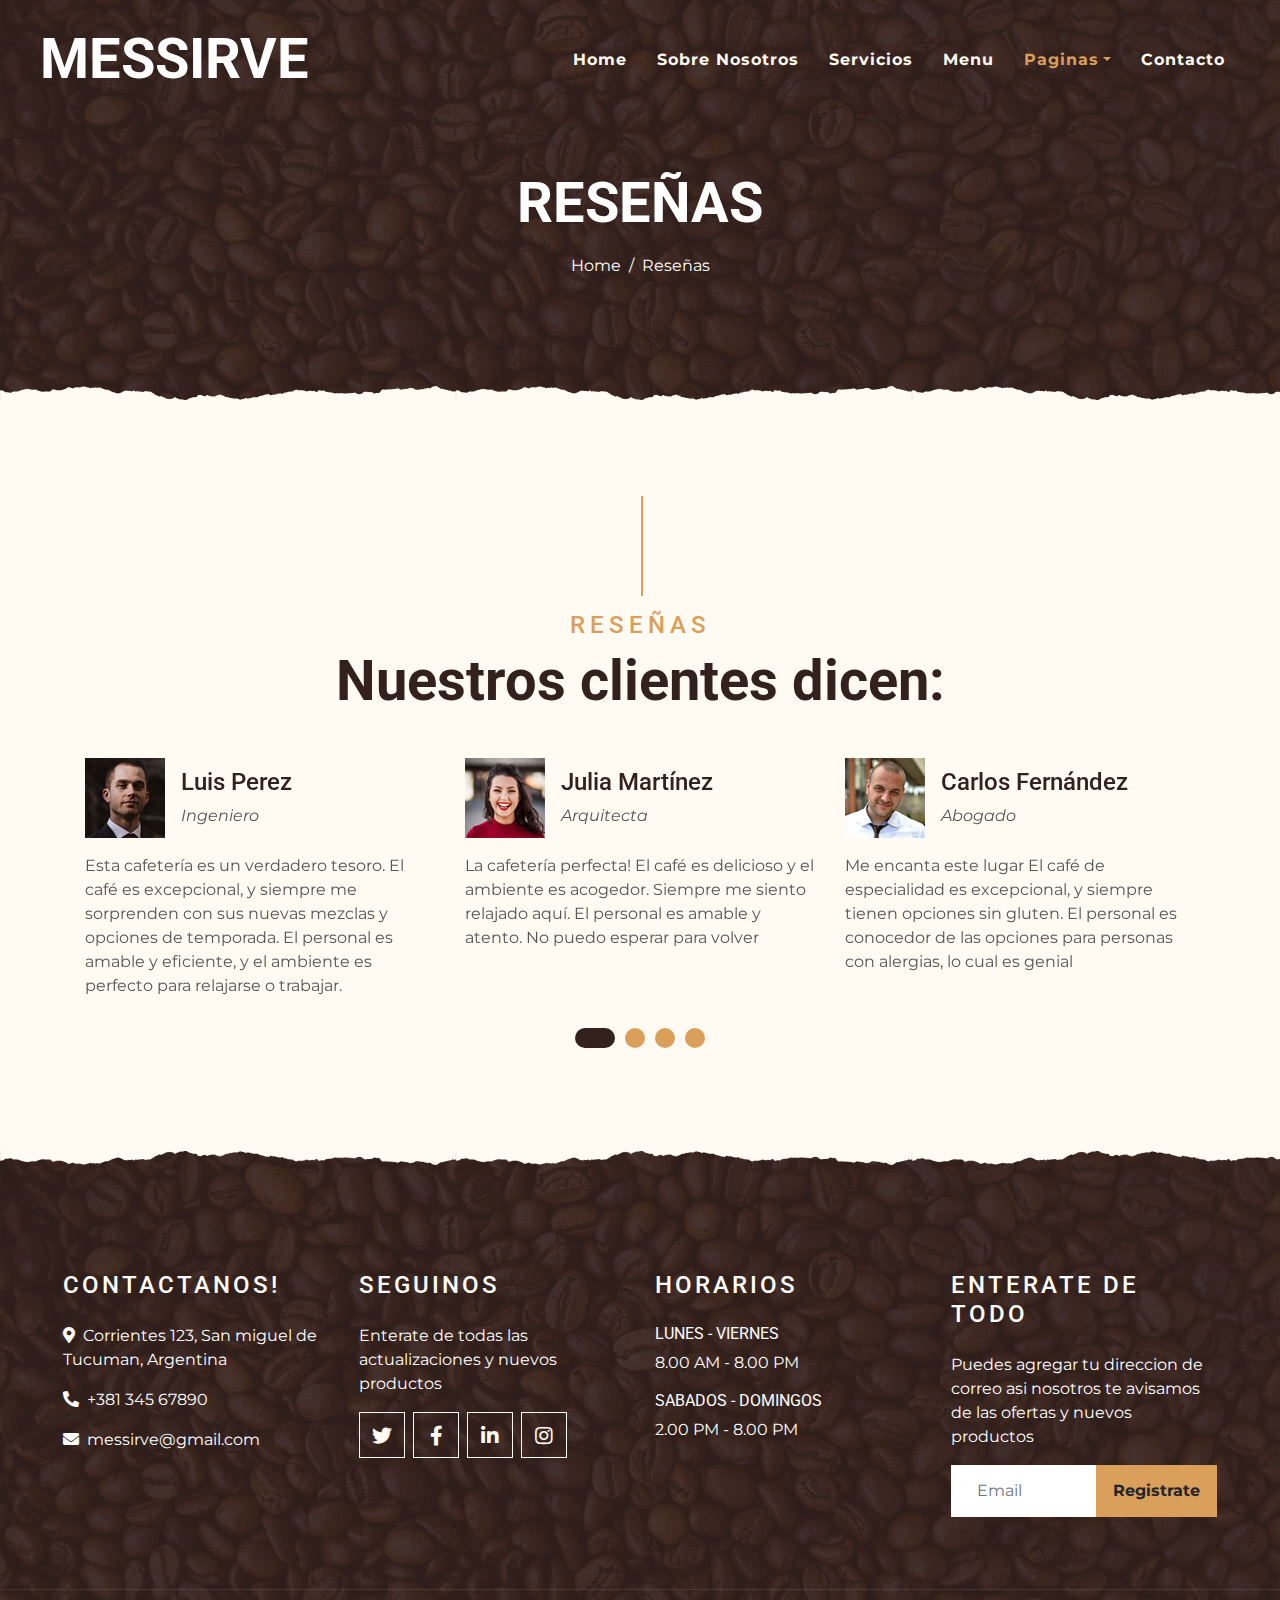
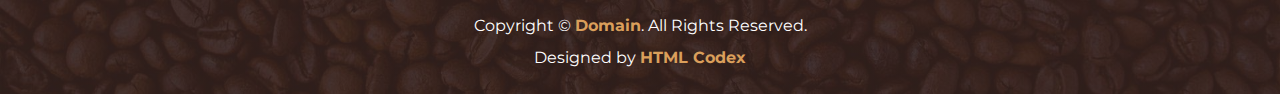
<file: testimonial.html>
<!DOCTYPE html>
<html lang="en">

<head>
    <meta charset="utf-8">
    <title>KOPPEE - Coffee Shop HTML TemplateMESSIRVE- Tienda de Cafe</title>
    <meta content="width=device-width, initial-scale=1.0" name="viewport">
    <meta content="Free Website Template" name="keywords">
    <meta content="Free Website Template" name="description">

    <!-- Favicon -->
    <link href="img/favicon.ico" rel="icon">

    <!-- Google Font -->
    <link rel="preconnect" href="https://fonts.gstatic.com">
    <link href="https://fonts.googleapis.com/css2?family=Montserrat:wght@200;400&family=Roboto:wght@400;500;700&display=swap" rel="stylesheet"> 

    <!-- Font Awesome -->
    <link href="https://cdnjs.cloudflare.com/ajax/libs/font-awesome/5.10.0/css/all.min.css" rel="stylesheet">

    <!-- Libraries Stylesheet -->
    <link href="lib/owlcarousel/assets/owl.carousel.min.css" rel="stylesheet">
    <link href="lib/tempusdominus/css/tempusdominus-bootstrap-4.min.css" rel="stylesheet" />

    <!-- Customized Bootstrap Stylesheet -->
    <link href="css/style.min.css" rel="stylesheet">
</head>

<body>
    <!-- Navbar Start -->
    <div class="container-fluid p-0 nav-bar">
        <nav class="navbar navbar-expand-lg bg-none navbar-dark py-3">
            <a href="index.html" class="navbar-brand px-lg-4 m-0">
                <h1 class="m-0 display-4 text-uppercase text-white">MESSIRVE</h1>
            </a>
            <button type="button" class="navbar-toggler" data-toggle="collapse" data-target="#navbarCollapse">
                <span class="navbar-toggler-icon"></span>
            </button>
            <div class="collapse navbar-collapse justify-content-between" id="navbarCollapse">
                <div class="navbar-nav ml-auto p-4">
                    <a href="index.html" class="nav-item nav-link">Home</a>
                    <a href="about.html" class="nav-item nav-link">Sobre Nosotros</a>
                    <a href="service.html" class="nav-item nav-link">Servicios</a>
                    <a href="menu.html" class="nav-item nav-link">Menu</a>
                    <div class="nav-item dropdown">
                        <a href="#" class="nav-link dropdown-toggle active" data-toggle="dropdown">Paginas</a>
                        <div class="dropdown-menu text-capitalize">
                            <a href="reservation.html" class="dropdown-item">Reservacion</a>
                            <a href="testimonial.html" class="dropdown-item active">Reseñas</a>
                        </div>
                    </div>
                    <a href="contact.html" class="nav-item nav-link">Contacto</a>
                </div>
            </div>
        </nav>
    </div>
    <!-- Navbar End -->


    <!-- Page Header Start -->
    <div class="container-fluid page-header mb-5 position-relative overlay-bottom">
        <div class="d-flex flex-column align-items-center justify-content-center pt-0 pt-lg-5" style="min-height: 400px">
            <h1 class="display-4 mb-3 mt-0 mt-lg-5 text-white text-uppercase">Reseñas</h1>
            <div class="d-inline-flex mb-lg-5">
                <p class="m-0 text-white"><a class="text-white" href="">Home</a></p>
                <p class="m-0 text-white px-2">/</p>
                <p class="m-0 text-white">Reseñas</p>
            </div>
        </div>
    </div>
    <!-- Page Header End -->


    <!-- Testimonial Start -->
    <div class="container-fluid py-5">
        <div class="container">
            <div class="section-title">
                <h4 class="text-primary text-uppercase" style="letter-spacing: 5px;">Reseñas</h4>
                <h1 class="display-4">Nuestros clientes dicen:</h1>
            </div>
            <div class="owl-carousel testimonial-carousel">
                <div class="testimonial-item">
                    <div class="d-flex align-items-center mb-3">
                        <img class="img-fluid" src="img/testimonial-1.jpg" alt="">
                        <div class="ml-3">
                            <h4>Julia Martínez </h4>
                            <i>Arquitecta</i>
                        </div>
                    </div>
                    <p class="m-0">La cafetería perfecta! El café es delicioso y el ambiente es acogedor. Siempre me siento relajado aquí. El personal es amable y atento. No puedo esperar para volver</p>
                </div>
                <div class="testimonial-item">
                    <div class="d-flex align-items-center mb-3">
                        <img class="img-fluid" src="img/testimonial-2.jpg" alt="">
                        <div class="ml-3">
                            <h4>Carlos Fernández</h4>
                            <i>Abogado</i>
                        </div>
                    </div>
                    <p class="m-0">Me encanta este lugar El café de especialidad es excepcional, y siempre tienen opciones sin gluten. El personal es conocedor de las opciones para personas con alergias, lo cual es genial</p>
                </div>
                <div class="testimonial-item">
                    <div class="d-flex align-items-center mb-3">
                        <img class="img-fluid" src="img/testimonial-3.jpg" alt="">
                        <div class="ml-3">
                            <h4>Isabel González</h4>
                            <i>Psicologa</i>
                        </div>
                    </div>
                    <p class="m-0">Esta cafetería es absolutamente excepcional en todos los sentidos. El café es sublime, el ambiente es acogedor y relajante, y el personal es amable y atento.</p>
                </div>
                <div class="testimonial-item">
                    <div class="d-flex align-items-center mb-3">
                        <img class="img-fluid" src="img/testimonial-4.jpg" alt="">
                        <div class="ml-3">
                            <h4>Luis Perez</h4>
                            <i>Ingeniero</i>
                        </div>
                    </div>
                    <p class="m-0">Esta cafetería es un verdadero tesoro. El café es excepcional, y siempre me sorprenden con sus nuevas mezclas y opciones de temporada. El personal es amable y eficiente, y el ambiente es perfecto para relajarse o trabajar.</p>
                </div>
            </div>
        </div>
    </div>
    <!-- Testimonial End -->


    <!-- Footer Start -->
    <div class="container-fluid footer text-white mt-5 pt-5 px-0 position-relative overlay-top">
        <div class="row mx-0 pt-5 px-sm-3 px-lg-5 mt-4">
            <div class="col-lg-3 col-md-6 mb-5">
                <h4 class="text-white text-uppercase mb-4" style="letter-spacing: 3px;">Contactanos!</h4>
                <p><i class="fa fa-map-marker-alt mr-2"></i>Corrientes 123, San miguel de Tucuman, Argentina</p>
                <p><i class="fa fa-phone-alt mr-2"></i>+381 345 67890</p>
                <p class="m-0"><i class="fa fa-envelope mr-2"></i>messirve@gmail.com</p>
            </div>
            <div class="col-lg-3 col-md-6 mb-5">
                <h4 class="text-white text-uppercase mb-4" style="letter-spacing: 3px;">Seguinos</h4>
                <p>Enterate de todas las actualizaciones y nuevos productos</p>
                <div class="d-flex justify-content-start">
                    <a class="btn btn-lg btn-outline-light btn-lg-square mr-2" href="#"><i class="fab fa-twitter"></i></a>
                    <a class="btn btn-lg btn-outline-light btn-lg-square mr-2" href="#"><i class="fab fa-facebook-f"></i></a>
                    <a class="btn btn-lg btn-outline-light btn-lg-square mr-2" href="#"><i class="fab fa-linkedin-in"></i></a>
                    <a class="btn btn-lg btn-outline-light btn-lg-square" href="#"><i class="fab fa-instagram"></i></a>
                </div>
            </div>
            <div class="col-lg-3 col-md-6 mb-5">
                <h4 class="text-white text-uppercase mb-4" style="letter-spacing: 3px;">Horarios</h4>
                <div>
                    <h6 class="text-white text-uppercase">Lunes - Viernes</h6>
                    <p>8.00 AM - 8.00 PM</p>
                    <h6 class="text-white text-uppercase">Sabados - Domingos</h6>
                    <p>2.00 PM - 8.00 PM</p>
                </div>
            </div>
            <div class="col-lg-3 col-md-6 mb-5">
                <h4 class="text-white text-uppercase mb-4" style="letter-spacing: 3px;">Enterate de todo</h4>
                <p>Puedes agregar tu direccion de correo asi nosotros te avisamos de las ofertas y nuevos productos</p>
                <div class="w-100">
                    <div class="input-group">
                        <input type="text" class="form-control border-light" style="padding: 25px;" placeholder="Email">
                        <div class="input-group-append">
                            <button class="btn btn-primary font-weight-bold px-3">Registrate</button>
                        </div>
                    </div>
                </div>
            </div>
        </div>
        <div class="container-fluid text-center text-white border-top mt-4 py-4 px-sm-3 px-md-5" style="border-color: rgba(256, 256, 256, .1) !important;">
            <p class="mb-2 text-white">Copyright &copy; <a class="font-weight-bold" href="#">Domain</a>. All Rights Reserved.</a></p>
            <p class="m-0 text-white">Designed by <a class="font-weight-bold" href="https://htmlcodex.com">HTML Codex</a></p>
        </div>
    </div>
    <!-- Footer End -->


    <!-- Back to Top -->
    <a href="#" class="btn btn-lg btn-primary btn-lg-square back-to-top"><i class="fa fa-angle-double-up"></i></a>


    <!-- JavaScript Libraries -->
    <script src="https://code.jquery.com/jquery-3.4.1.min.js"></script>
    <script src="https://stackpath.bootstrapcdn.com/bootstrap/4.4.1/js/bootstrap.bundle.min.js"></script>
    <script src="lib/easing/easing.min.js"></script>
    <script src="lib/waypoints/waypoints.min.js"></script>
    <script src="lib/owlcarousel/owl.carousel.min.js"></script>
    <script src="lib/tempusdominus/js/moment.min.js"></script>
    <script src="lib/tempusdominus/js/moment-timezone.min.js"></script>
    <script src="lib/tempusdominus/js/tempusdominus-bootstrap-4.min.js"></script>

    <!-- Contact Javascript File -->
    <script src="mail/jqBootstrapValidation.min.js"></script>
    <script src="mail/contact.js"></script>

    <!-- Template Javascript -->
    <script src="js/main.js"></script>
</body>

</html>
</file>
